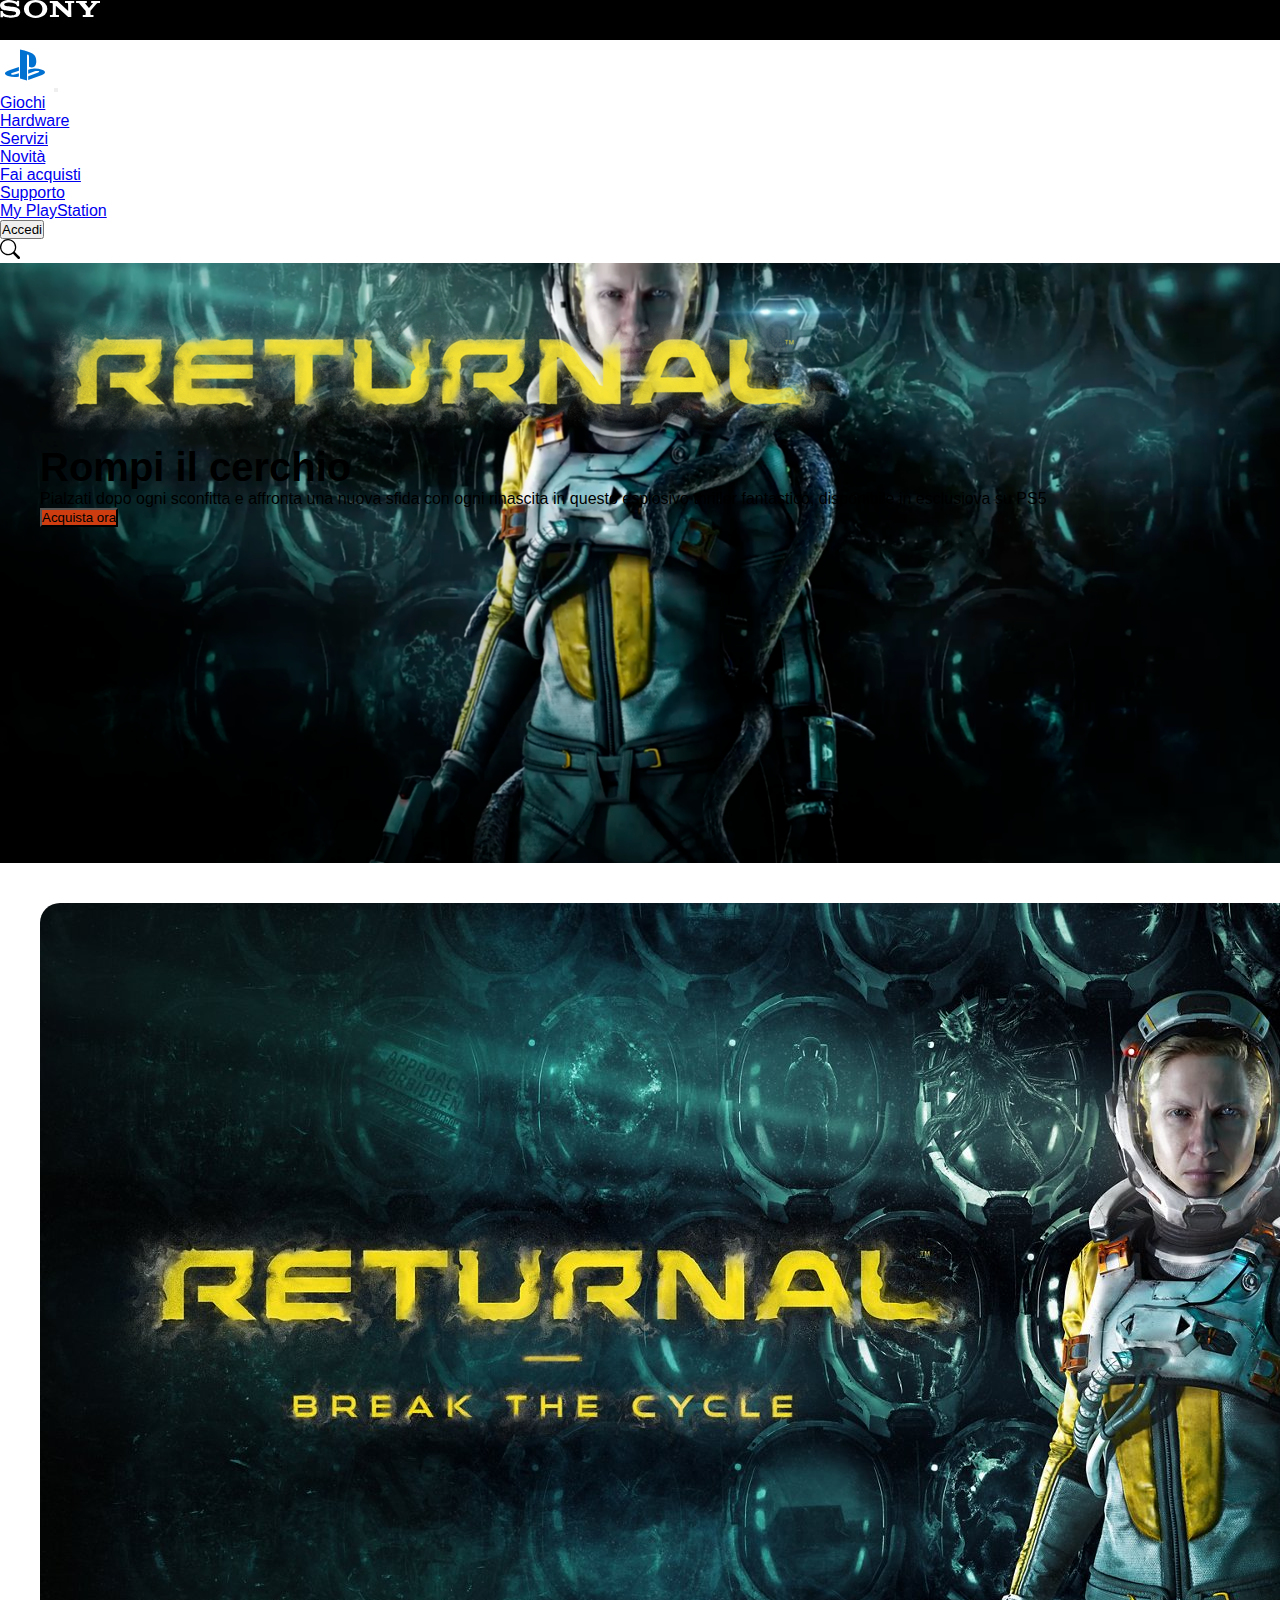
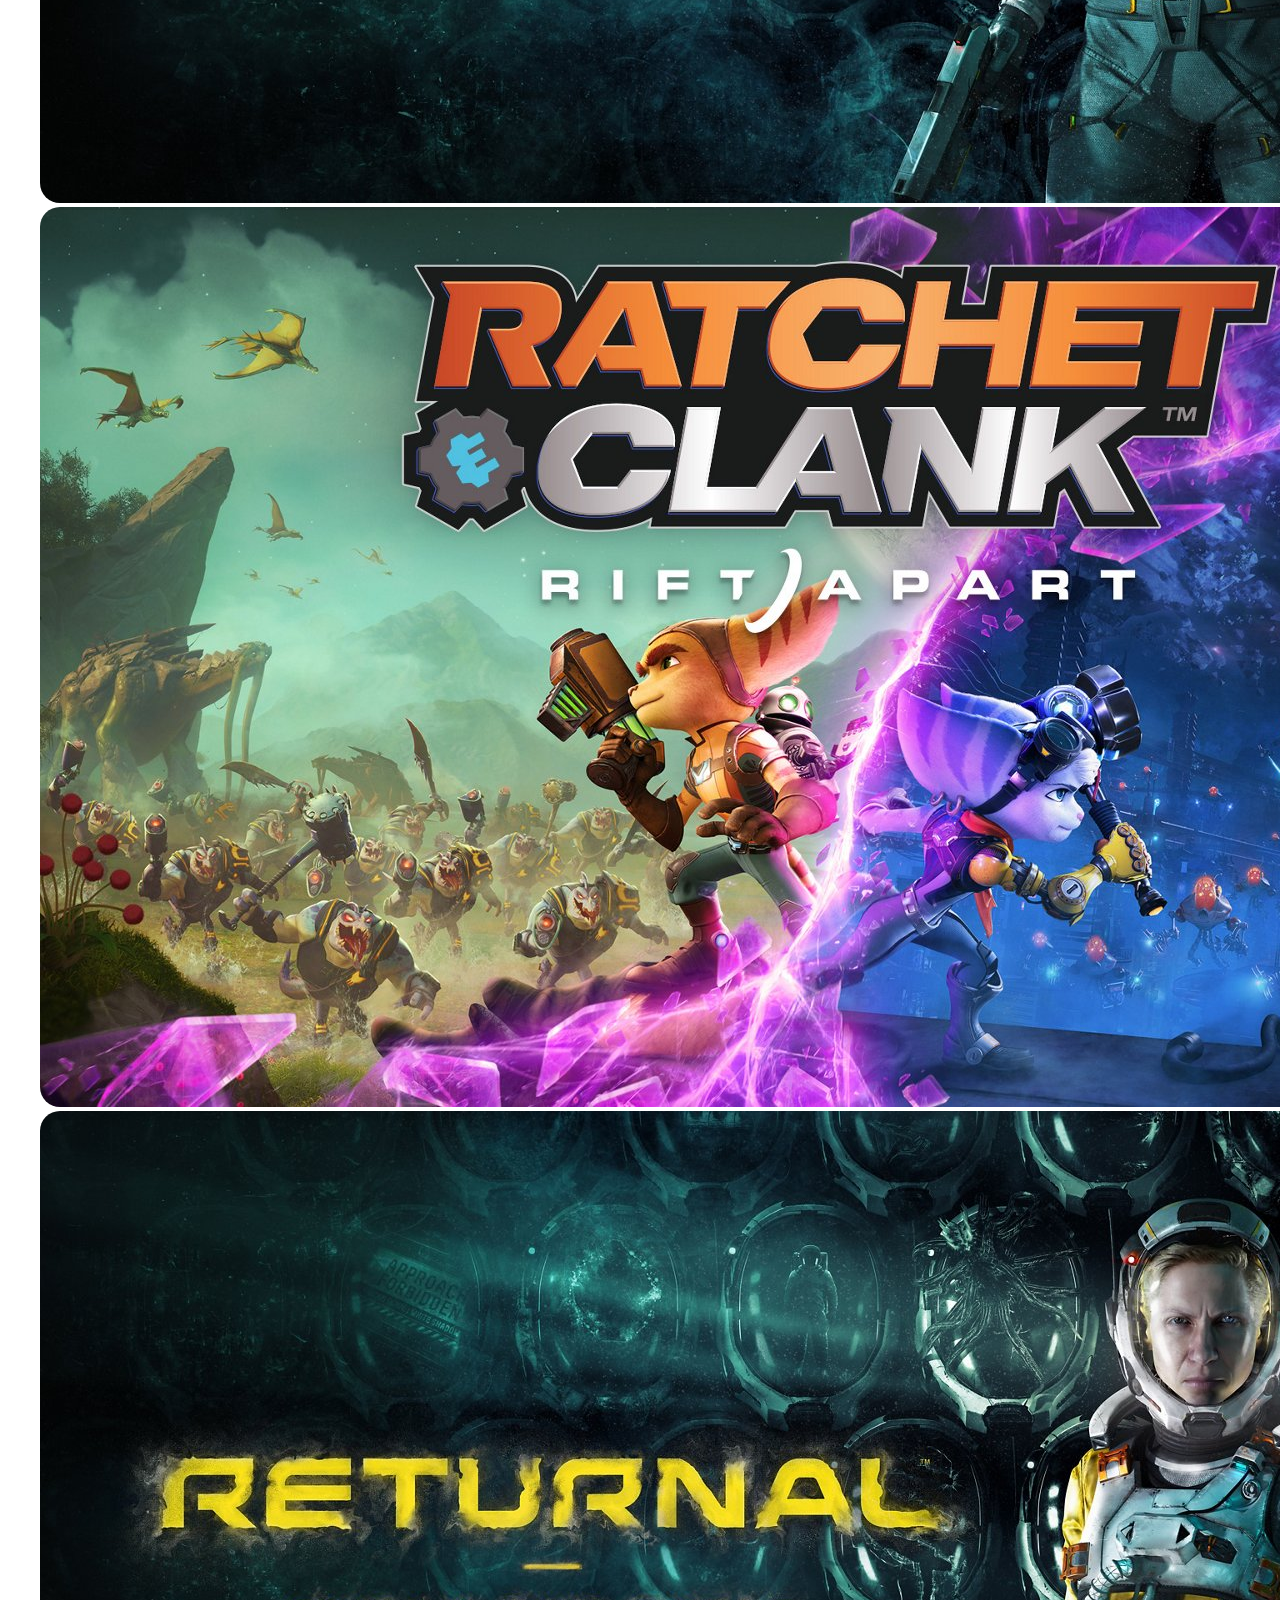
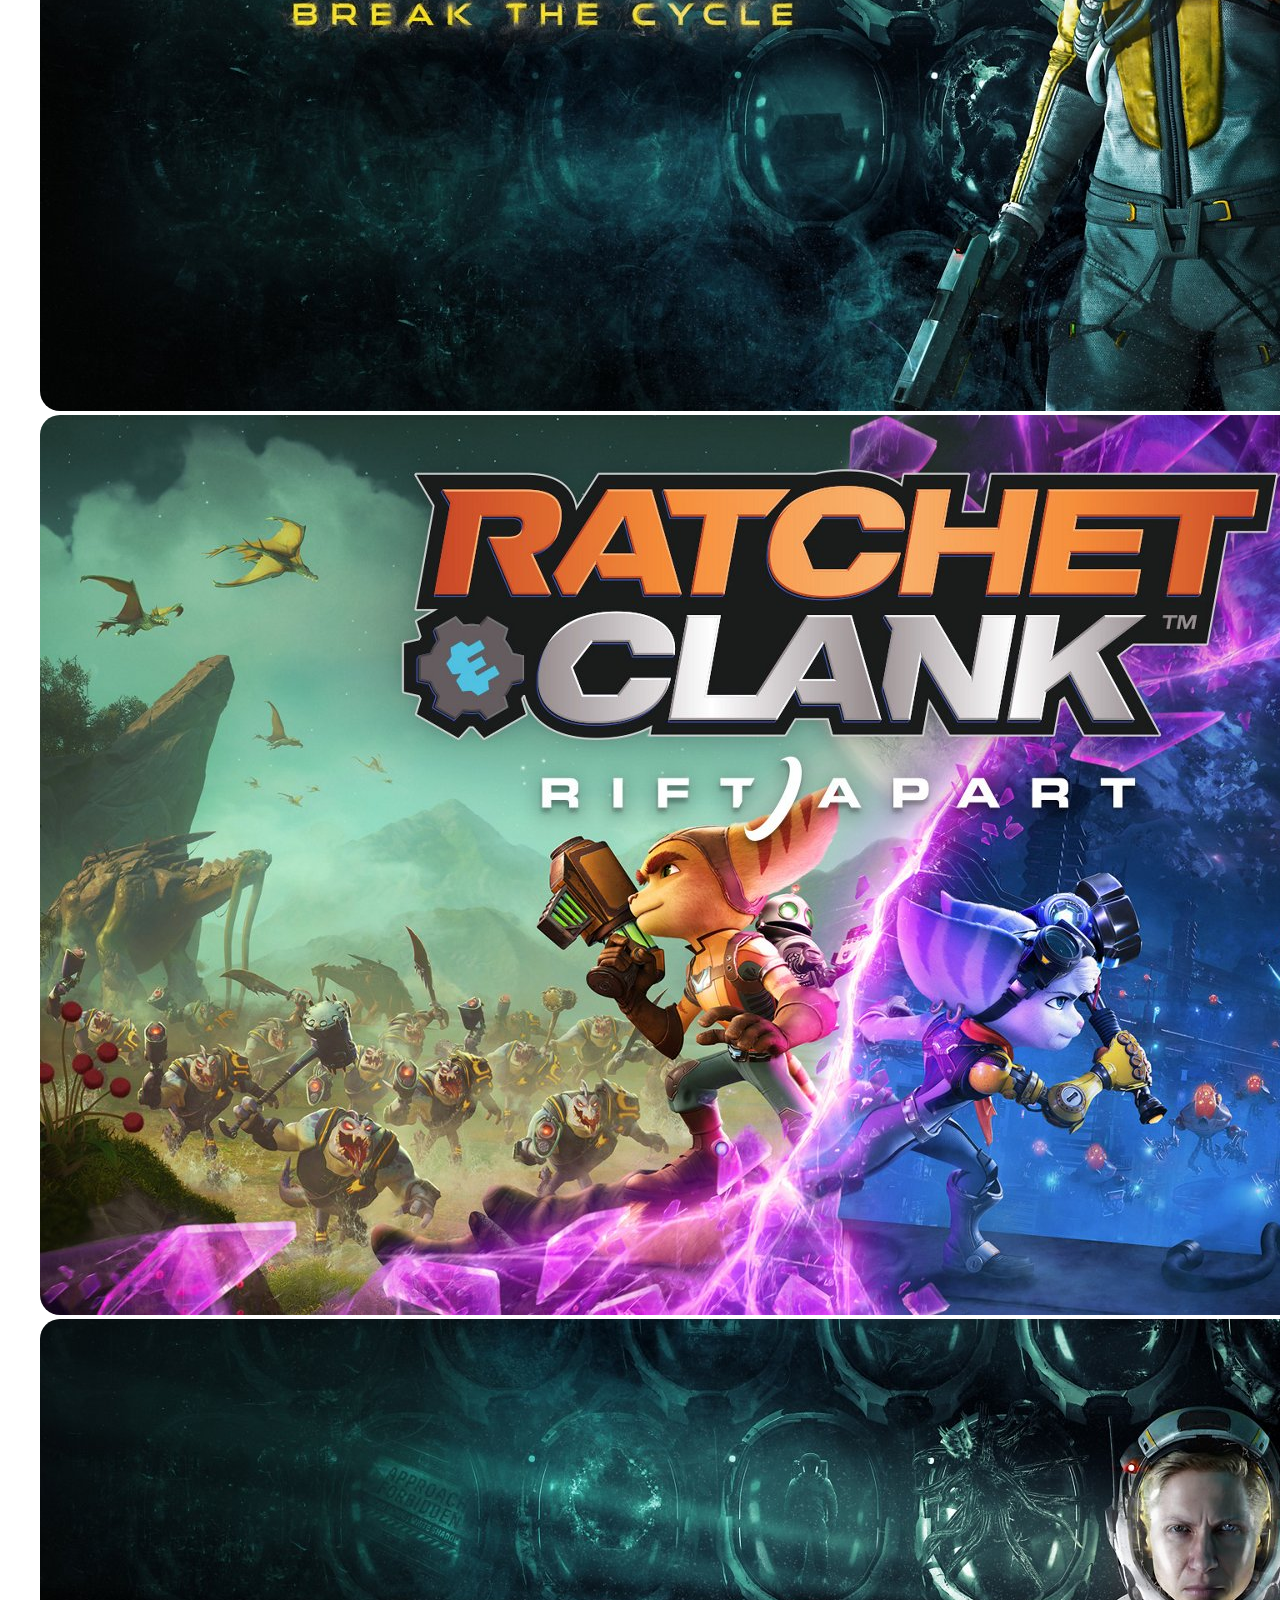
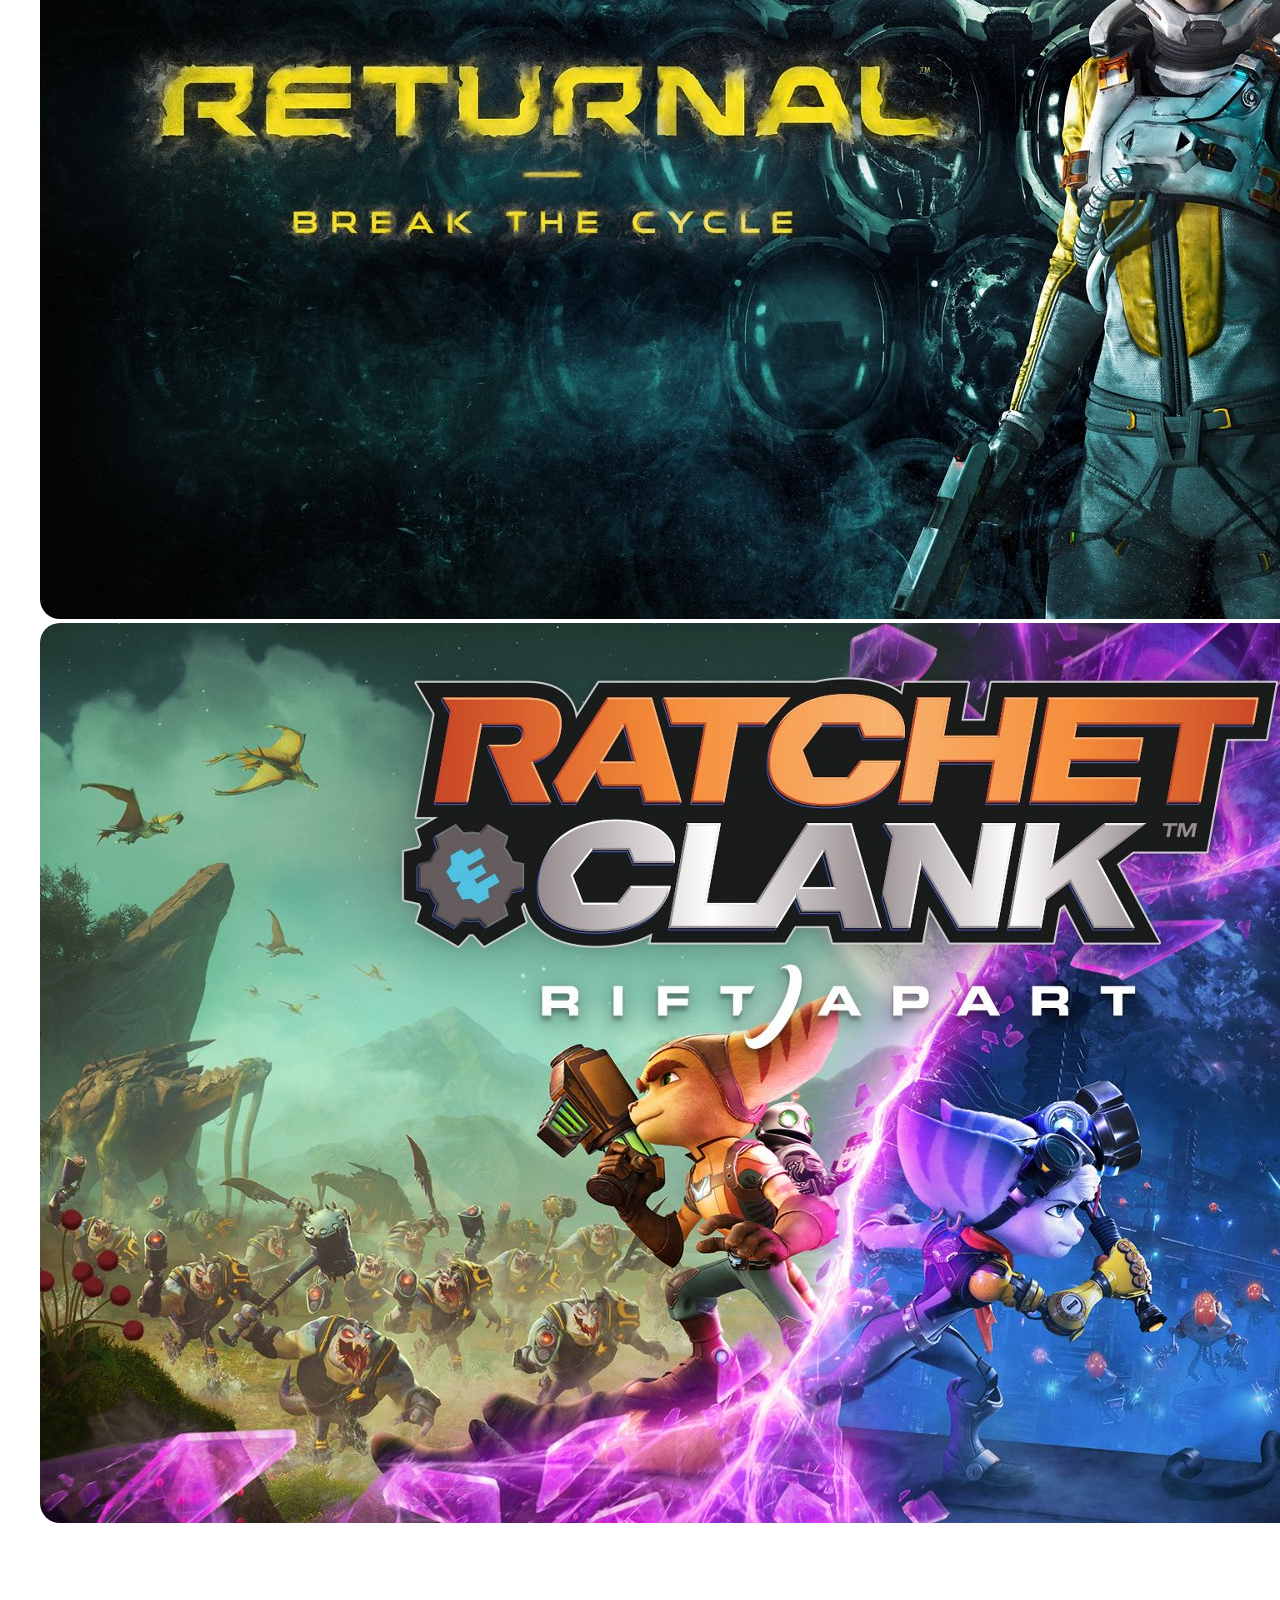
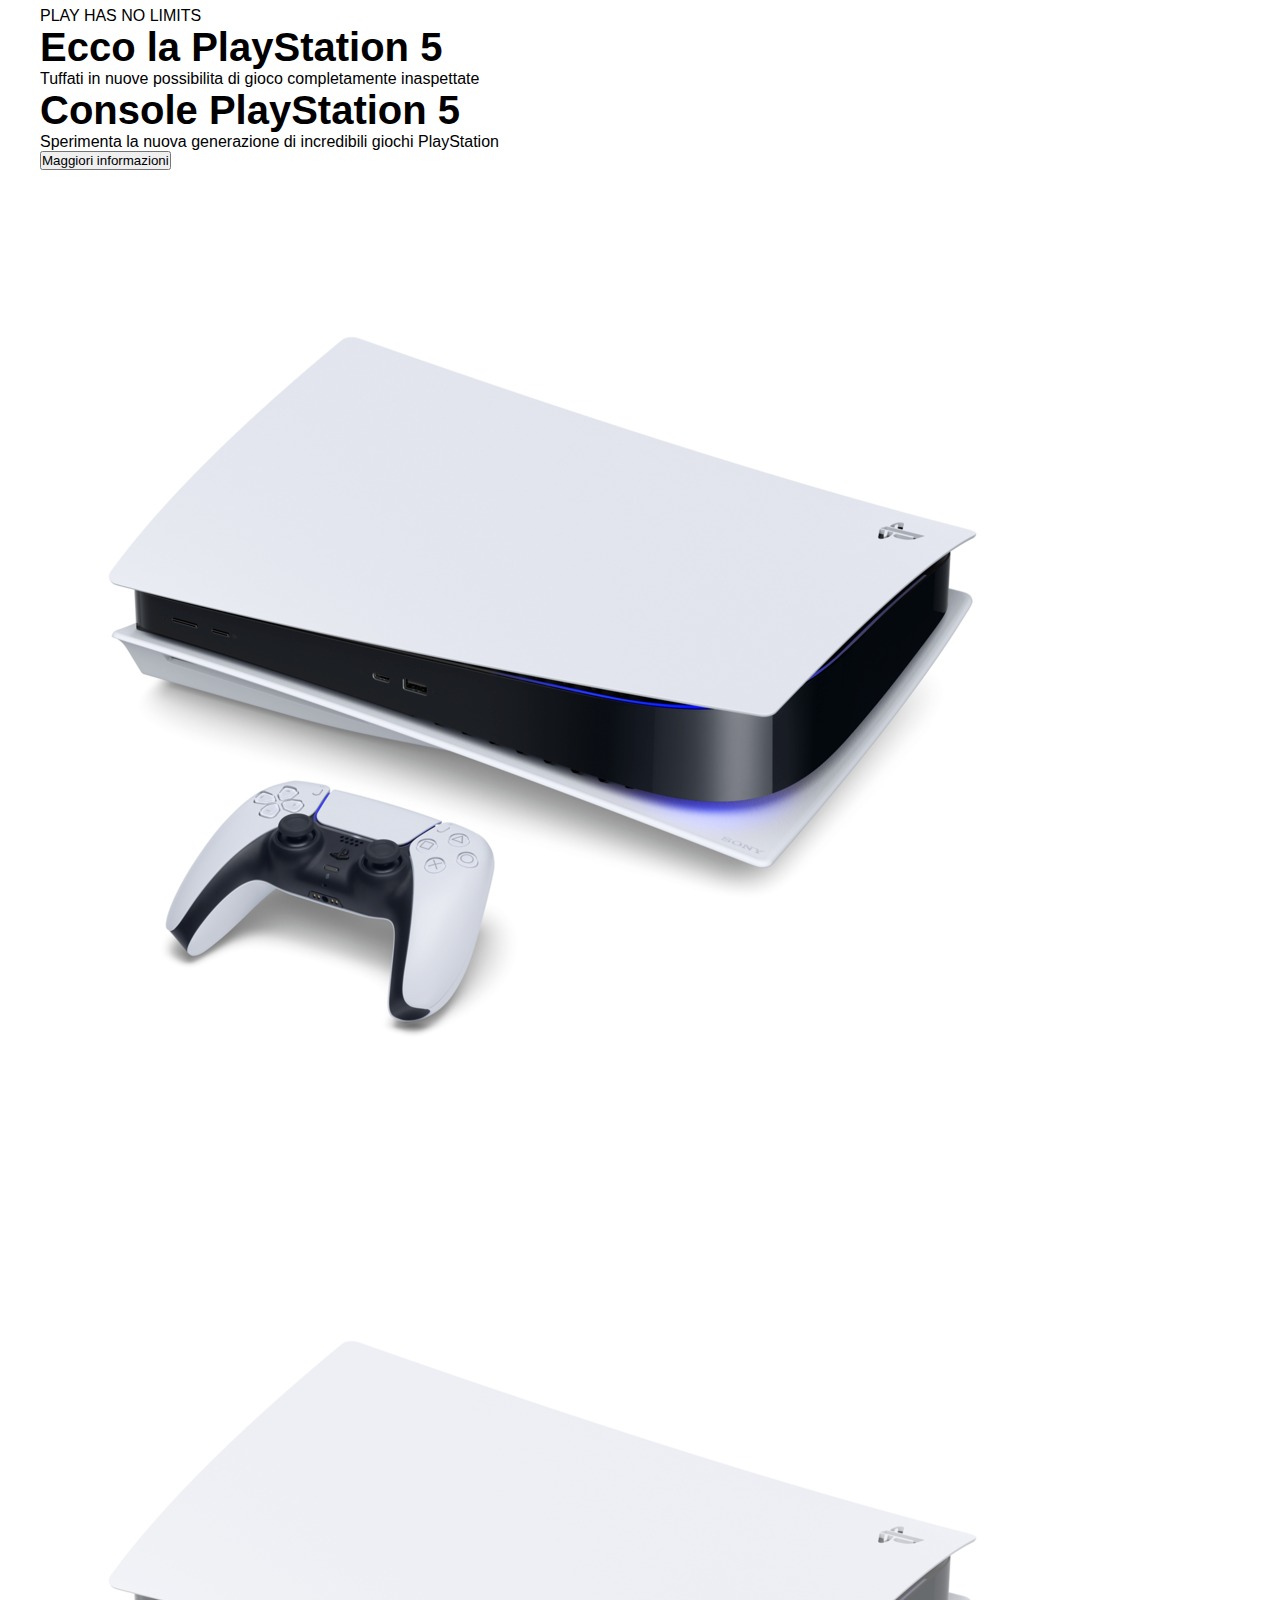
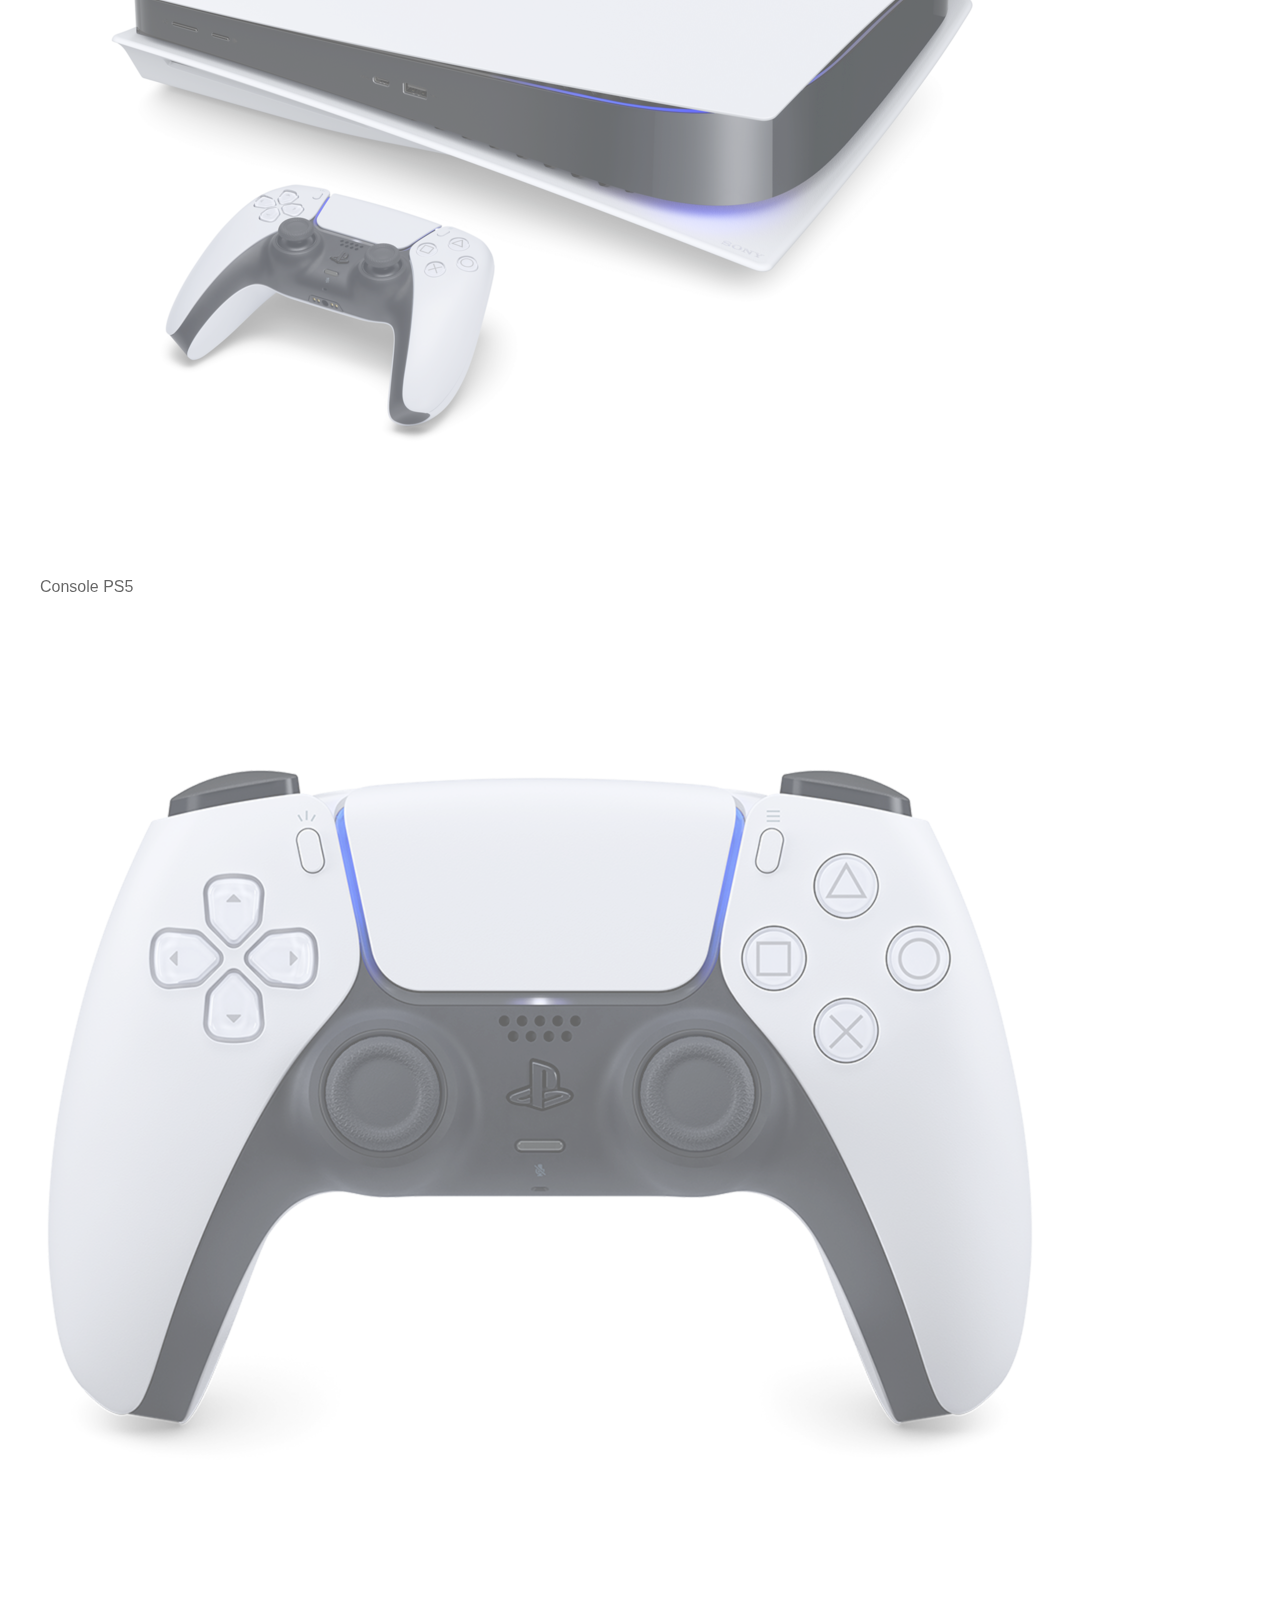
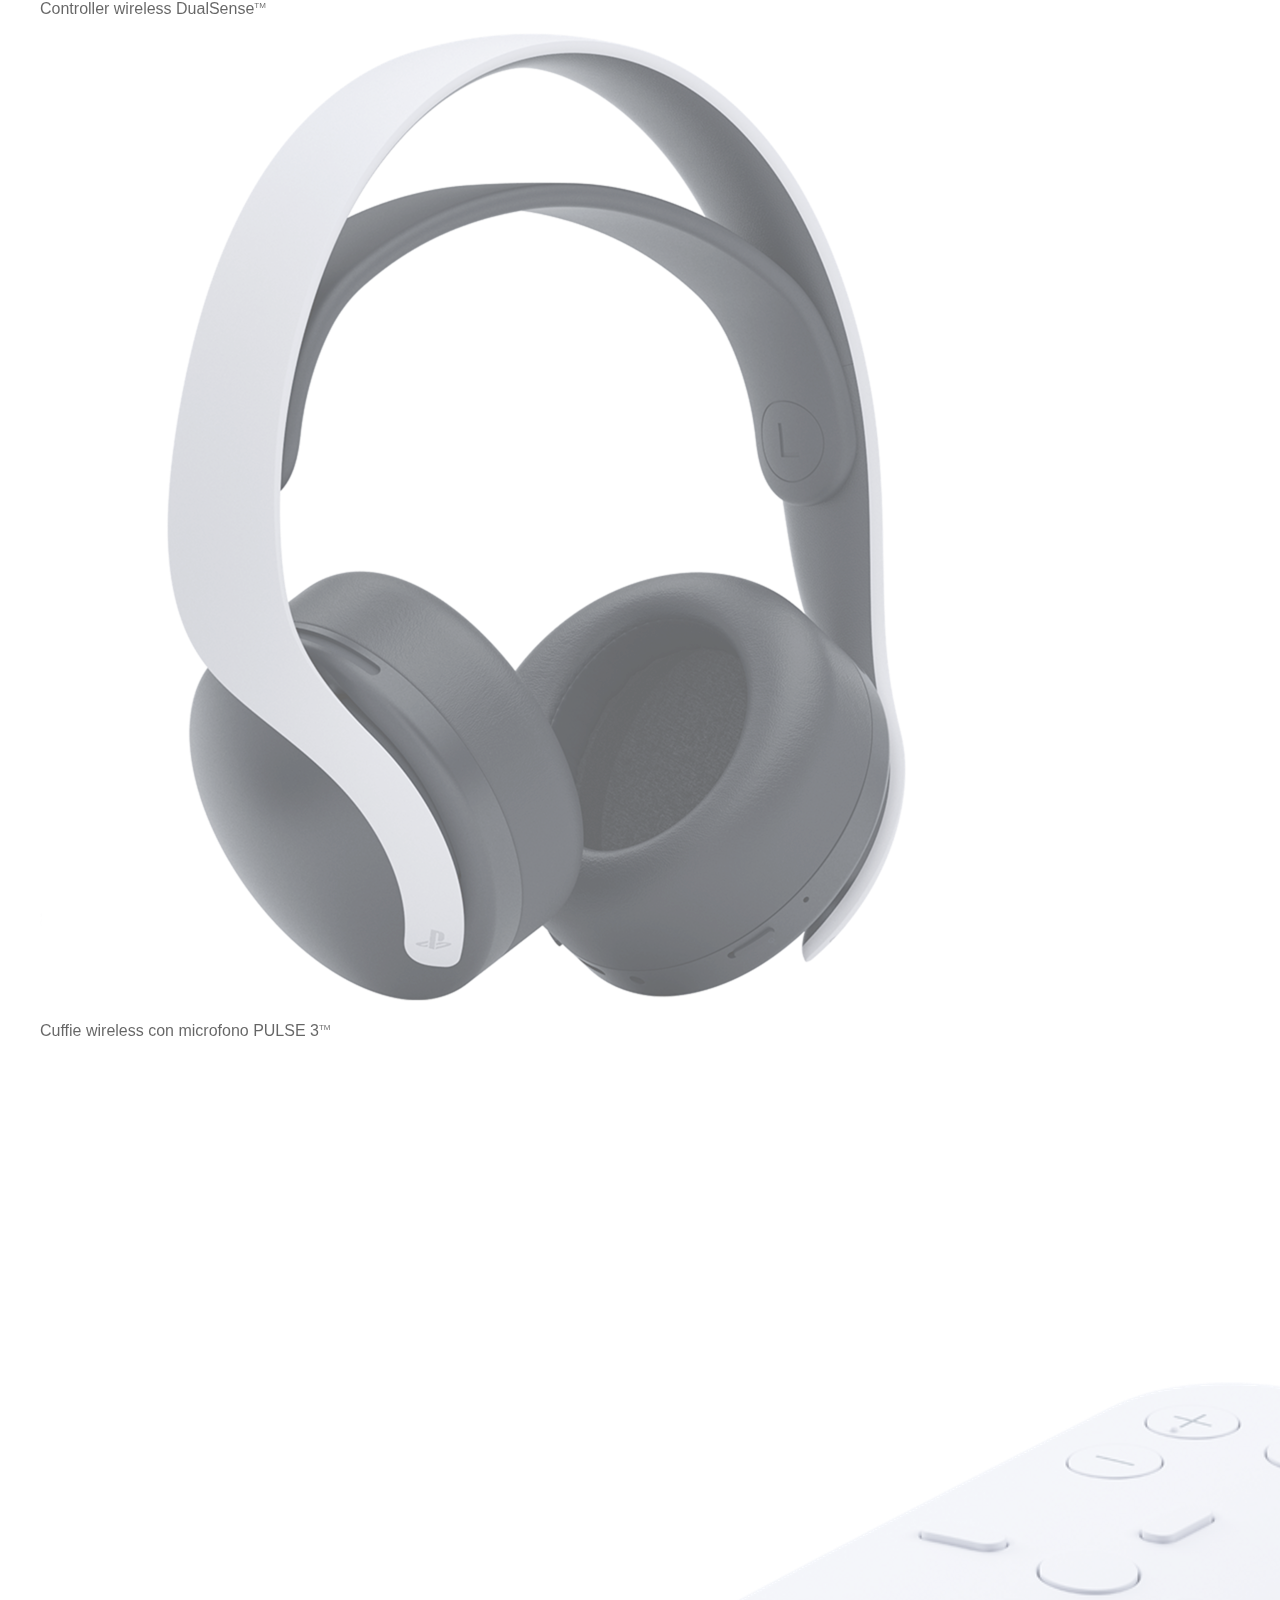
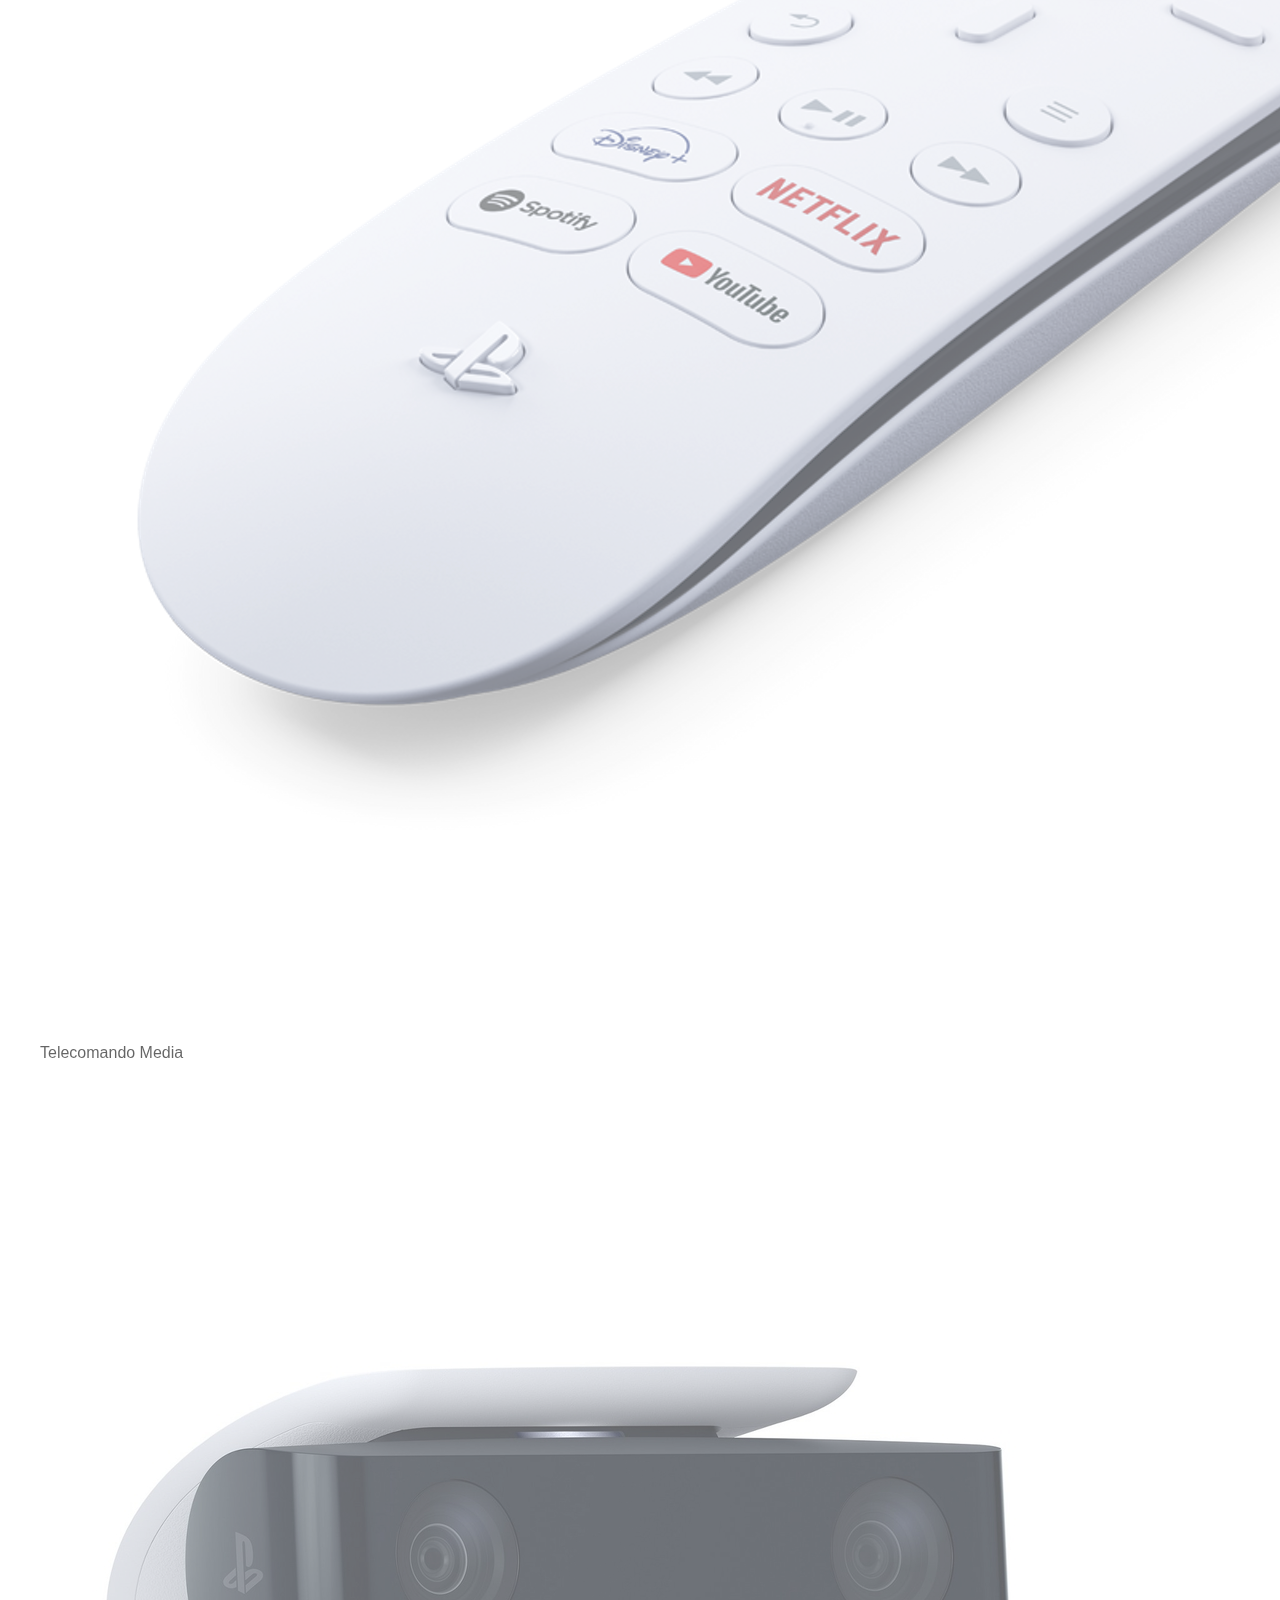
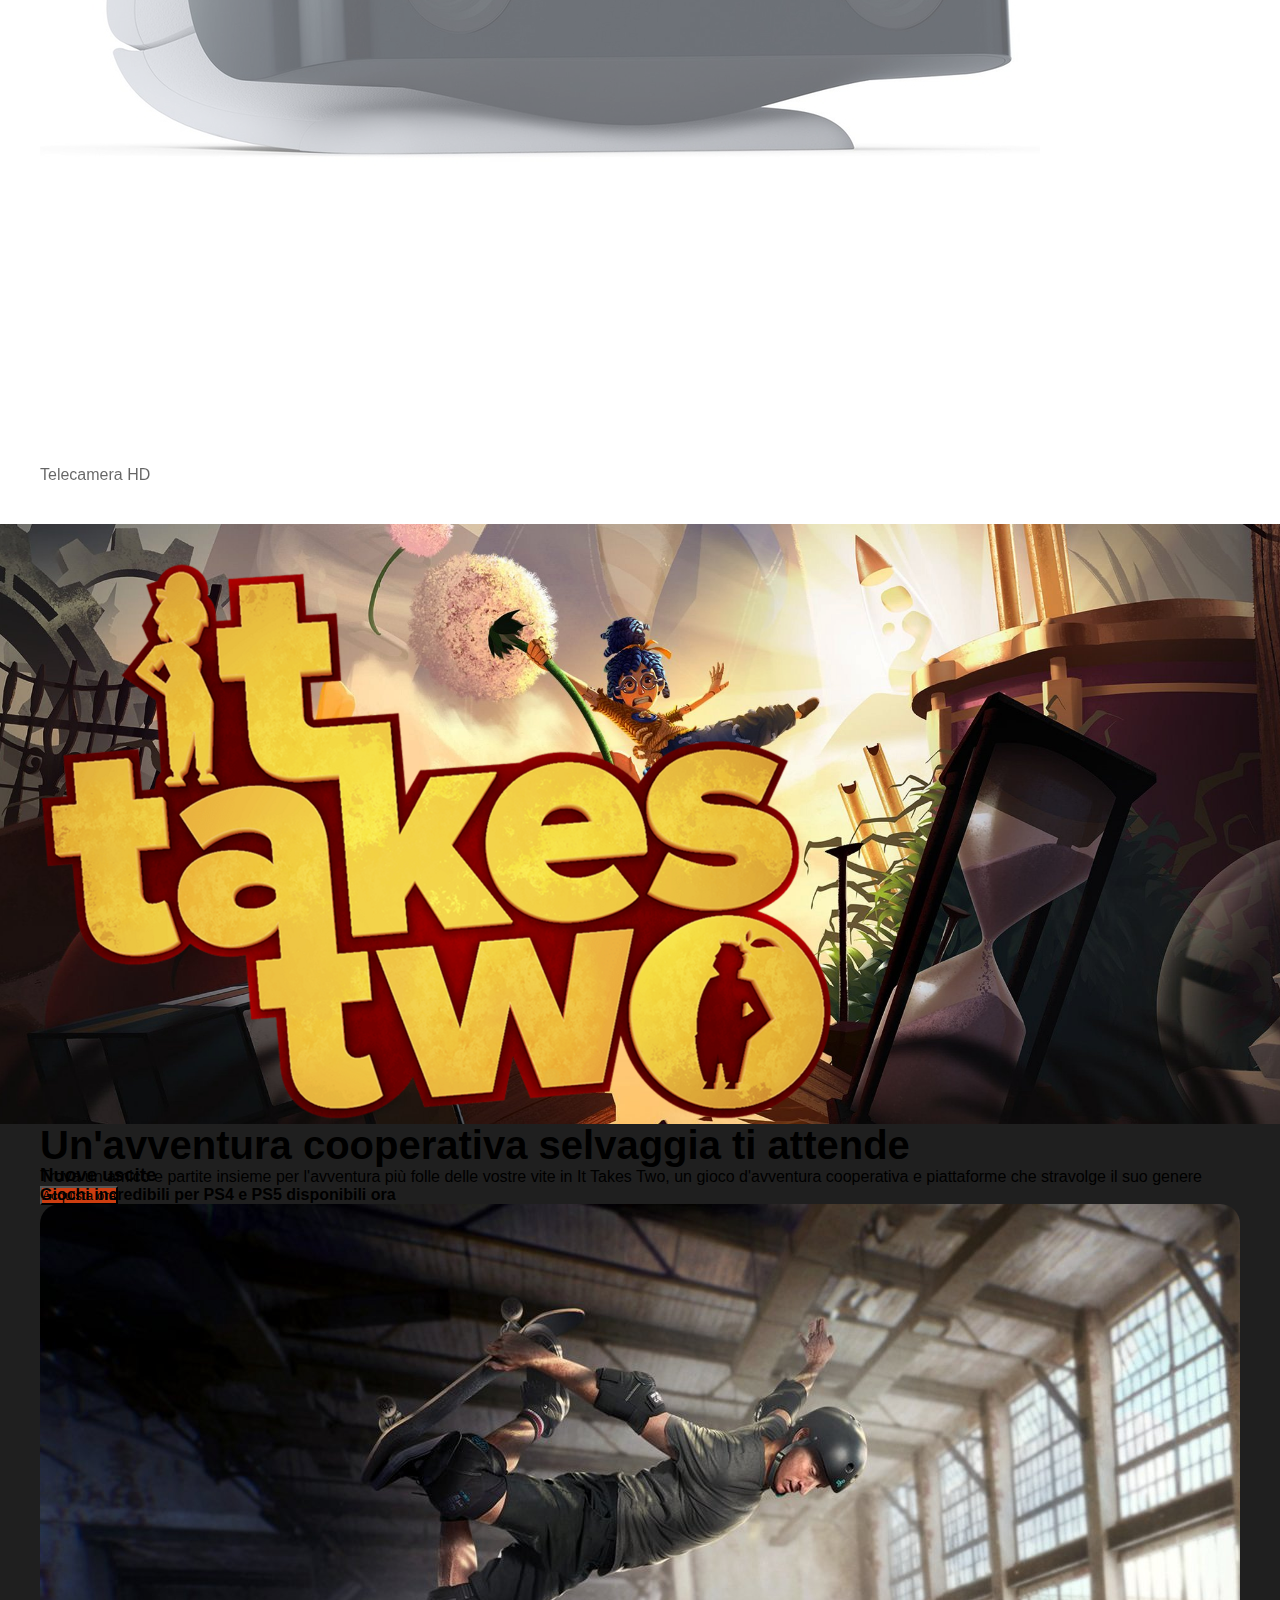
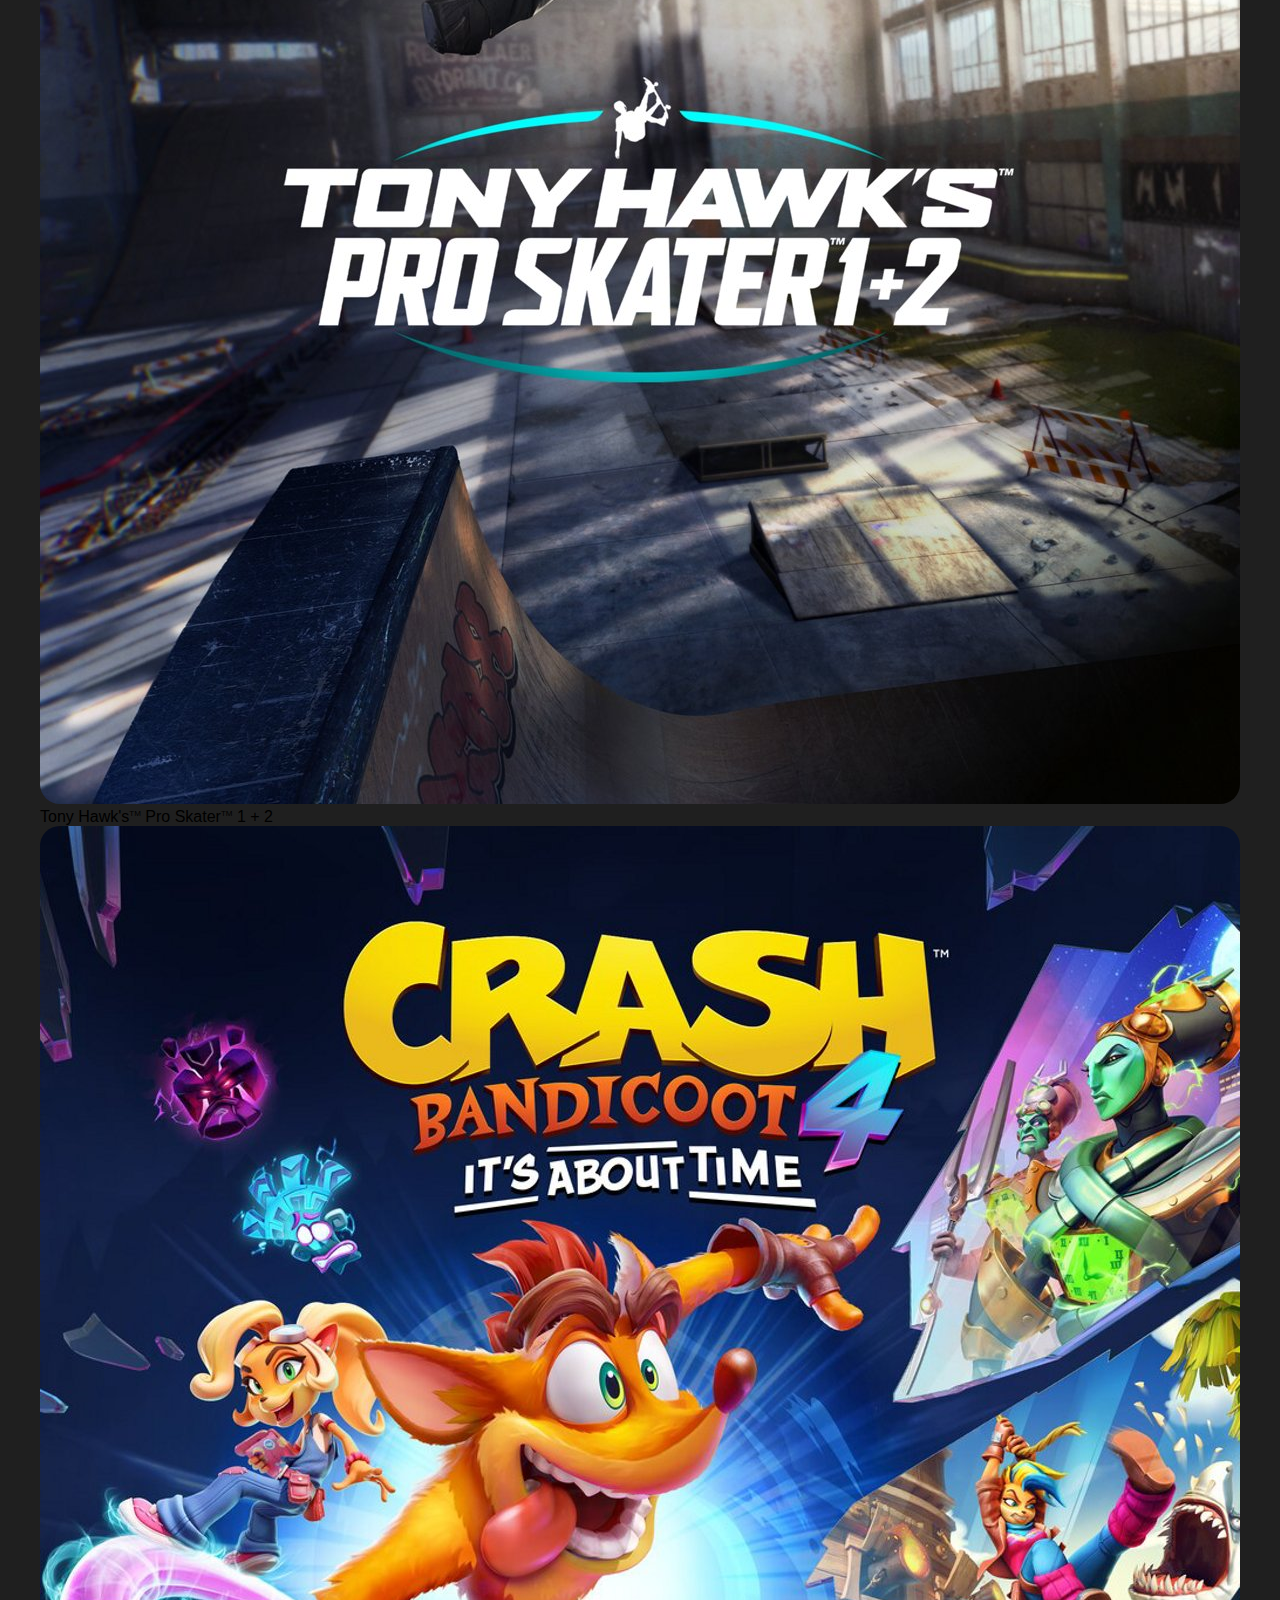
<file: index.html>
<!DOCTYPE html>
<html lang="en">
<head>
    <meta charset="UTF-8">
    <meta http-equiv="X-UA-Compatible" content="IE=edge">
    <meta name="viewport" content="width=device-width, initial-scale=1.0">
    <!-- Importo css BS -->
    <link href="https://cdn.jsdelivr.net/npm/bootstrap@5.0.2/dist/css/bootstrap.min.css" rel="stylesheet" integrity="sha384-EVSTQN3/azprG1Anm3QDgpJLIm9Nao0Yz1ztcQTwFspd3yD65VohhpuuCOmLASjC" crossorigin="anonymous">
    <link rel="stylesheet" href="https://cdnjs.cloudflare.com/ajax/libs/font-awesome/5.15.3/css/all.min.css" integrity="sha512-iBBXm8fW90+nuLcSKlbmrPcLa0OT92xO1BIsZ+ywDWZCvqsWgccV3gFoRBv0z+8dLJgyAHIhR35VZc2oM/gI1w==" crossorigin="anonymous" referrerpolicy="no-referrer" />
    <link rel="stylesheet" href="css/style.css">
    <link rel="shortcut icon" href="img/play_logo.svg" type="image/x-icon">
    <title>PlayStation</title>
</head>
<body>
    <!-- Header -->
    <header>
        <!-- Sony -->
        <div id="sony" class="container-fluid">
            <div class="row">
                <div class="col d-flex justify-content-end">
                    <div class="sony-logo">
                        <img class="w-100 h-100" src="img/sony_logo.svg" alt="sony">
                    </div>
                </div>
            </div>

        </div>
        <!-- Fine Sony -->
    </header>
    <!-- Fine Header -->
    
    <!-- Navbar -->
    <nav class="navbar navbar-expand-lg navbar-light bg-light sticky-top">
        <div class="container-fluid">
            <img src="img/play_logo.svg" alt="">
            <button class="navbar-toggler" type="button" data-bs-toggle="collapse" data-bs-target="#navbarSupportedContent" aria-controls="navbarSupportedContent" aria-expanded="false" aria-label="Toggle navigation">
                <span class="navbar-toggler-icon"></span>
            </button>
            <div class="collapse navbar-collapse" id="navbarSupportedContent">
                <ul class="navbar-nav me-auto mb-2 mb-lg-0">
                    <li class="nav-item">
                        <a class="nav-link active" aria-current="page" href="#">Giochi <i class="fas fa-chevron-down"></i></a>
                    </li>
                    <li class="nav-item">
                        <a class="nav-link active" aria-current="page" href="#">Hardware <i class="fas fa-chevron-down"></i></a>
                    </li>
                    <li class="nav-item">
                        <a class="nav-link active" aria-current="page" href="#">Servizi <i class="fas fa-chevron-down"></i></a>
                    </li>
                    <li class="nav-item">
                        <a class="nav-link active" aria-current="page" href="#">Novità <i class="fas fa-chevron-down"></i></a>
                    </li>
                    <li class="nav-item">
                        <a class="nav-link active" aria-current="page" href="#">Fai acquisti <i class="fas fa-chevron-down"></i></a>
                    </li>
                    <li class="nav-item">
                        <a class="nav-link active" aria-current="page" href="#">Supporto <i class="fas fa-chevron-down"></i></a>
                    </li>
                </ul>
                <div class="d-flex">
                    <ul class="navbar-nav me-auto mb-2 mb-lg-0">
                        <li class="nav-item">
                            <a class="nav-link active" aria-current="page" href="#">My PlayStation <i class="fas fa-chevron-down"></i></a>
                        </li>
                        <li class="nav-item">
                            <button type="button" class="btn btn-dark rounded-pill">Accedi</button>
                        </li>
                        <li class="nav-item">
                            <a class="nav-link active" aria-current="page" href="#">
                                <svg xmlns="http://www.w3.org/2000/svg" width="20" height="20" fill="black" class="bi bi-search" viewBox="0 0 16 16">
                                    <path d="M11.742 10.344a6.5 6.5 0 1 0-1.397 1.398h-.001c.03.04.062.078.098.115l3.85 3.85a1 1 0 0 0 1.415-1.414l-3.85-3.85a1.007 1.007 0 0 0-.115-.1zM12 6.5a5.5 5.5 0 1 1-11 0 5.5 5.5 0 0 1 11 0z"/>
                                </svg>
                            </a>
                        </li>
                    </ul>
                </div>
            </div>
        </div>
    </nav>
    <!-- Fine Navbar -->
    
    <!-- Main -->
    <main>
        <!-- Banner 1 -->
        <div id="jumbotron" class="text-light">
            <div class="container-fluid h-100 flex-column d-flex justify-content-end">
                <div class="row">
                    <div class="col">
                        <div class="img-jumbo d-flex">
                            <img class="w-100" src="img/returnal-hero-banner-logo.png" alt="returnal">
                        </div>
                    </div>
                </div>
                <div class="row my-4">
                    <div class="col col-lg-4">
                        <div class="text-jumbo">
                            <h2>Rompi il cerchio</h2>
                            <p class="my-4">Pialzati dopo ogni sconfitta e affronta una nuova sfida con ogni rinascita in questo esplosivo thriller fantastico, disponibile in esclusiova su PS5</p>
                            <button type="button" class="btn orange rounded-pill text-white">Acquista ora</button>
                        </div>
                    </div>
                </div>
            </div>
        </div>
        <!-- Fine Banner 1 -->

        <!-- Game-banner -->
        <section id="game-banner" class="container-fluid">
            <div class="row">
                <div class="col-6 col-sm-4 col-lg-2">
                    <img class="w-100 border-game p-1 mb-2" src="img/returnal-listing-thumb-01-ps5.jpg" alt="returnal">
                </div>
                <div class="col-6 col-sm-4 col-lg-2">
                    <img class="w-100 border-game p-1 mb-2" src="img/ratchet-and-clank-rift-apart-keyart.jpg" alt="ratchet and clank">
                </div>
                <div class="col-6 col-sm-4 col-lg-2">
                    <img class="w-100 border-game p-1 mb-2" src="img/returnal-listing-thumb-01-ps5.jpg" alt="returnal">
                </div>
                <div class="col-6 col-sm-4 col-lg-2">
                    <img class="w-100 border-game p-1 mb-2" src="img/ratchet-and-clank-rift-apart-keyart.jpg" alt="ratchet and clank">
                </div>
                <div class="col-6 col-sm-4 col-lg-2">
                    <img class="w-100 border-game p-1 mb-2" src="img/returnal-listing-thumb-01-ps5.jpg" alt="returnal">
                </div>
                <div class="col-6 col-sm-4 col-lg-2">
                    <img class="w-100 border-game p-1 mb-2" src="img/ratchet-and-clank-rift-apart-keyart.jpg" alt="ratchet and clank">
                </div>
            </div>
        </section>
        <!-- Fine Game-banner -->

        <!-- Console -->
        <section id="console" class="container-fluid d-flex flex-column justify-content-between">
            <div class="row">
                <div class="col-12 d-flex flex-column align-items-center mt-5">
                    <span class="text-primary">PLAY HAS NO LIMITS</span>
                    <h2 class="mb-4">Ecco la PlayStation 5</h2>
                    <p class="text-muted fs-5">Tuffati in nuove possibilita di gioco completamente inaspettate</p>
                </div>
            </div>
            <div class="row align-items-center">
                <div class="col-12 col-md-6">
                    <h2>Console PlayStation 5</h2>
                    <p class="text-muted my-5 fs-5">Sperimenta la nuova generazione di incredibili giochi PlayStation</p>
                    <button type="button" class="btn btn-primary rounded-pill">Maggiori informazioni</button>
                </div>
                <div class="col-12 col-md-6">
                    <img class="w-100" src="img/playstation-5-thumb.png" alt="PlayStation 5">
                </div>
            </div>
            <div class="row d-flex justify-content-around">
                <div class="col-4 col-md-2 opacity">
                    <img class="w-100 p-4" src="img/playstation-5-thumb.png" alt="PlayStation 5">
                    <p class="text-center d-none d-md-block">Console PS5</p>
                </div>
                <div class="col-4 col-md-2 opacity">
                    <img class="w-100 p-4" src="img/joypad-thumb.png" alt="PlayStation 5">
                    <p class="text-center d-none d-md-block">Controller wireless DualSense<sup>TM</sup></p>
                </div>
                <div class="col-4 col-md-2 opacity">
                    <img class="w-100 p-4" src="img/headset-thumb.png" alt="PlayStation 5">
                    <p class="text-center d-none d-md-block">Cuffie wireless con microfono PULSE 3<sup>TM</sup></p>
                </div>
                <div class="col-4 col-md-2 opacity">
                    <img class="w-100 p-4" src="img/remote-thumb.png" alt="PlayStation 5">
                    <p class="text-center d-none d-md-block">Telecomando Media</p>
                </div>
                <div class="col-4 col-md-2 opacity">
                    <img class="w-100 p-4" src="img/camera-thumb.jpg" alt="PlayStation 5">
                    <p class="text-center d-none d-md-block">Telecamera HD</p>
                </div>
            </div>
        </section>
        <!-- Fine Console -->

        <!-- Banner 2 -->
        <div id="jumbotron-2" class="text-light">
            <div class="container-fluid h-100 flex-column d-flex justify-content-end">
                <div class="row">
                    <div class="col">
                        <div class="img-jumbo d-flex">
                            <img class="w-100" src="img/it-takes-two-logo.png" alt="returnal">
                        </div>
                    </div>
                </div>
                <div class="row my-4">
                    <div class="col col-sm-8 col-md-6">
                        <div class="text-jumbo">
                            <h2>Un'avventura cooperativa selvaggia ti attende</h2>
                            <p class="my-4">Trova un amico e partite insieme per l'avventura più folle delle vostre vite in It Takes Two, un gioco d'avventura cooperativa e piattaforme che stravolge il suo genere</p>
                            <button type="button" class="btn orange rounded-pill text-white">Acquista ora</button>
                        </div>
                    </div>
                </div>
            </div>
        </div>
        <!-- Fine Banner 2 -->

        <!-- Nuove Uscite -->
        <section id="new" class="container-fluid text-light"> 
            <div class="row">
                <div class="col">
                    <h3>Nuove uscite</h3>
                    <h4 class="mt-4">Giochi incredibili per PS4 e PS5 disponibili ora</h4>
                </div>
            </div>
            <div class="row">
                <!-- Prima riga -->
                <div class="col-6 col-sm-4 col-md-3 col-lg-2 p-3">
                    <img class="w-100 border-game" src="img/tony-hawks-pro-skater-1-2-store-art.jpg" alt="tony hawks">
                    <p class="mt-2">Tony Hawk's<sup>TM</sup> Pro Skater<sup>TM</sup> 1 + 2</p>
                </div>
                <div class="col-6 col-sm-4 col-md-3 col-lg-2 p-3">
                    <img class="w-100 border-game" src="img//crash-bandicoot-4-its-about-time-store-art.jpg" alt="tony hawks">
                    <p class="mt-2">Crash Bandicoot 4: It's About Time</p>
                </div>
                <div class="col-6 col-sm-4 col-md-3 col-lg-2 p-3">
                    <img class="w-100 border-game" src="img/tony-hawks-pro-skater-1-2-store-art.jpg" alt="tony hawks">
                    <p class="mt-2">Tony Hawk's<sup>TM</sup> Pro Skater<sup>TM</sup> 1 + 2</p>
                </div>
                <div class="col-6 col-sm-4 col-md-3 col-lg-2 p-3">
                    <img class="w-100 border-game" src="img//crash-bandicoot-4-its-about-time-store-art.jpg" alt="tony hawks">
                    <p class="mt-2">Crash Bandicoot 4: It's About Time</p>
                </div>
                <div class="col-6 col-sm-4 col-md-3 col-lg-2 p-3">
                    <img class="w-100 border-game" src="img/tony-hawks-pro-skater-1-2-store-art.jpg" alt="tony hawks">
                    <p class="mt-2">Tony Hawk's<sup>TM</sup> Pro Skater<sup>TM</sup> 1 + 2</p>
                </div>
                <div class="col-6 col-sm-4 col-md-3 col-lg-2 p-3">
                    <img class="w-100 border-game" src="img//crash-bandicoot-4-its-about-time-store-art.jpg" alt="tony hawks">
                    <p class="mt-2">Crash Bandicoot 4: It's About Time</p>
                </div>   
                <!-- Seconda riga -->
                <div class="col-6 col-sm-4 col-md-3 col-lg-2 p-3">
                    <img class="w-100 border-game" src="img/tony-hawks-pro-skater-1-2-store-art.jpg" alt="tony hawks">
                    <p class="mt-2">Tony Hawk's<sup>TM</sup> Pro Skater<sup>TM</sup> 1 + 2</p>
                </div>
                <div class="col-6 col-sm-4 col-md-3 col-lg-2 p-3">
                    <img class="w-100 border-game" src="img//crash-bandicoot-4-its-about-time-store-art.jpg" alt="tony hawks">
                    <p class="mt-2">Crash Bandicoot 4: It's About Time</p>
                </div>
                <div class="col-6 col-sm-4 col-md-3 col-lg-2 p-3">
                    <img class="w-100 border-game" src="img/tony-hawks-pro-skater-1-2-store-art.jpg" alt="tony hawks">
                    <p class="mt-2">Tony Hawk's<sup>TM</sup> Pro Skater<sup>TM</sup> 1 + 2</p>
                </div>
                <div class="col-6 col-sm-4 col-md-3 col-lg-2 p-3">
                    <img class="w-100 border-game" src="img//crash-bandicoot-4-its-about-time-store-art.jpg" alt="tony hawks">
                    <p class="mt-2">Crash Bandicoot 4: It's About Time</p>
                </div>
                <div class="col-6 col-sm-4 col-md-3 col-lg-2 p-3">
                    <img class="w-100 border-game" src="img/tony-hawks-pro-skater-1-2-store-art.jpg" alt="tony hawks">
                    <p class="mt-2">Tony Hawk's<sup>TM</sup> Pro Skater<sup>TM</sup> 1 + 2</p>
                </div>
                <div class="col-6 col-sm-4 col-md-3 col-lg-2 p-3">
                    <img class="w-100 border-game" src="img//crash-bandicoot-4-its-about-time-store-art.jpg" alt="tony hawks">
                    <p class="mt-2">Crash Bandicoot 4: It's About Time</p>
                </div>
            </div>
        </section>
        <!-- Fine Nuove Uscite -->

        <!-- Accessori -->
        <section id="accessori" class="container-fluid d-flex flex-column justify-content-between">
            <div class="row">
                <div class="col d-flex flex-column align-items-center">
                    <h2>Esplora PlayStation<sup>®</sup> 4</h2>
                    <p class="text-muted text-center fs-5 my-4">Giochi incredibili e intrattenimento senza fine. <br> Non c'è mai stato un momento migliore per giocare sulla tua PS4.</p>
                </div>
            </div>
            <div class="row mt-5">
                <div class="col-12 col-md-4">
                    <img class="w-100" src="img/ps4-slim-homepage-image-block.jpg" alt="PS4">
                    <h2>PlayStation 4</h2>
                    <p class="text-muted fs-5 my-4">Giochi incredibili live su PS4, con 1 TB di spazio di archiviazione.</p>
                    <button type="button" class="btn btn-primary rounded-pill">Scopri di più</button>
                </div>

                <div class="col-12 col-md-4">
                    <img class="w-100" src="img/double11-202010-tw-psvr.jpg" alt="PS4">
                    <h2>PlayStation VR</h2>
                    <p class="text-muted fs-5 my-4">Oltre 500 titoli ed esperienze di gioco. Scoprili tutti</p>
                    <button type="button" class="btn btn-primary rounded-pill">Scopri di più</button>
                </div>

                <div class="col-12 col-md-4">
                    <img class="w-100" src="img/dualshock-4-listing-thumb.jpg" alt="PS4">
                    <h2>Accessori</h2>
                    <p class="text-muted fs-5 my-4">Migliora la tua esperienza PS4 con una gamma di accessori ufficiali.</p>
                    <button type="button" class="btn btn-primary rounded-pill">Scopri di più</button>
                </div>
            </div>
        </section>
        <!-- Fine Accessori -->

        <!-- PS-Plus -->
        <section id="ps-plus" class="container-fluid d-flex">
            <div class="row align-items-center">
                <div class="col-12 col-md-6 my-5">
                    <img class="w-50 mt-auto" src="img/ps-plus-logo.png" alt="PS-plus">
                    <p class="my-5">Migliora la tua esperienza PlayStation con l'accesso a multigiocatore online, giochi mensili, sconti esclusivi e altro ancora.</p>
                    <button type="button" class="btn text-primary rounded-pill mb-auto">Esplora PlayStation Plus</button>
                </div>
                <div class="col-6 d-none d-md-block h-100">
                    <img class="h-100 w-100" src="img/ps-plus-april-monthly-games-featured-image-block.png" alt="">
                </div>
            </div>
        </section>
        <!-- Fine PS-Plus -->

        <!-- Sconti -->
        <section id="sconti" class="container-fluid d-flex flex-column align-items-center">
            <div class="row">
                <div class="col d-flex flex-column align-items-center mb-5">
                    <h2 class="mb-4">Nuovi sconti sul PlayStation Store</h2>
                    <p class="text-muted fs-5">Sconti pazzeschi, collezioni curate e saldi stagionali su PS5, PS4 e PS VR, tutti in un unico posto.</p>
                </div>
            </div>
            <div class="row">
                <div class="col-12 col-md-4 mb-5">
                    <img class="w-100" src="img/playstation-store-games-under-20-spotlight.jpg" alt="">
                </div>
                <div class="col-12 col-md-4 mb-5">
                    <img class="w-100" src="img/playstation-store-golden-week-sale-spotlight.jpg" alt="">
                </div>
                <div class="col-12 col-md-4 mb-5">
                    <img class="w-100" src="img/playstation-store-free-to-play-spotlight.png" alt="">
                </div>
            </div>
        </section>
        <!-- Fine sconti -->

        <!-- PS-Now -->
        <section id="ps-now" class="container-fluid d-flex text-white">
            <div class="row align-items-center">
                <div class="col-12 col-md-6 my-5">
                    <img class="w-50" src="img/ps-now-logo-two-column.png" alt="PS-now">
                    <p class="my-5">Ottieni l'accesso immediato a una vastissima raccolta di oltre 800 giochi per PS4, PS3 e PS2 su PS4 e PC Windows, con nuovi titoli aggiunti ogni mese.</p>
                    <button type="button" class="btn text-dark bg-white rounded-pill">Esplora PlayStation Now</button>
                </div>
                <div class="col-6 d-none d-md-block h-100">
                    <img class="h-100 w-100" src="img/ps-now-april-featured-image-block.png" alt="PS-now">
                </div>
            </div>
        </section>
        <!-- Fine PS-Now -->

        <!-- Social -->
        <section id="social" class="container-fluid d-flex flex-column">
            <div class="row mb-5">
                <div class="col d-flex flex-column align-items-center">
                    <h3>Seguici sui social media</h3>
                </div>
            </div>
            <div class="row justify-content-center">
                <div class="col-6 col-sm-2 mb-5">
                    <img class="w-100" src="img/twitter.jpg" alt="twitter">
                </div>
                <div class="col-6 col-sm-2 mb-5">
                    <img class="w-100" src="img/facebook.jpg" alt="facebook">
                </div>
                <div class="col-6 col-sm-2 mb-5">
                    <img class="w-100" src="img/instagram.jpg" alt="instagram">
                </div>
                <div class="col-6 col-sm-2 mb-5">
                    <img class="w-100" src="img/youtube.png" alt="youtube">
                </div>
                
            </div>
        </section>
        <!-- Fine Social -->
    </main>
    <!-- Fine Main -->

    <!-- Footer -->
    <footer class="text-light">
        <div id="footer" class="container-fluid">
            <div class="row mb-4">
                <div class="col-12 col-lg-6">
                    <div class="logo-footer mb-5">
                        <img class="w-100" src="img/ps-footer.svg" alt="">
                    </div>
                    <div class="mb-5">
                        <img class="legnguage-globe me-2" src="img/language-globe.svg" alt="lenguage-globe">
                        <span>Country / Region: Italy</span>
                    </div>
                </div>
                <div class="col-12 col-lg-6">
                    <div class="row justify-content-around">
                        <div class="col-12 col-md-4">
                            <ul>
                                <li class="list-unstyled py-1"><a href="#" class="text-reset text-decoration-none">Link footer n</a></li>
                                <li class="list-unstyled py-1"><a href="#" class="text-reset text-decoration-none">Link footer n</a></li>
                                <li class="list-unstyled py-1"><a href="#" class="text-reset text-decoration-none">Link footer n</a></li>
                                <li class="list-unstyled py-1"><a href="#" class="text-reset text-decoration-none">Link footer n</a></li>
                                <li class="list-unstyled py-1"><a href="#" class="text-reset text-decoration-none">Link footer n</a></li>
                            </ul>
                        </div>
                        
                        <div class="col-12 col-md-4">
                            <ul>
                                <li class="list-unstyled py-1"><a href="#" class="text-reset text-decoration-none">Link footer n</a></li>
                                <li class="list-unstyled py-1"><a href="#" class="text-reset text-decoration-none">Link footer n</a></li>
                                <li class="list-unstyled py-1"><a href="#" class="text-reset text-decoration-none">Link footer n</a></li>
                                <li class="list-unstyled py-1"><a href="#" class="text-reset text-decoration-none">Link footer n</a></li>
                                <li class="list-unstyled py-1"><a href="#" class="text-reset text-decoration-none">Link footer n</a></li>
                                <li class="list-unstyled py-1"><a href="#" class="text-reset text-decoration-none">Link footer n</a></li>
                                <li class="list-unstyled py-1"><a href="#" class="text-reset text-decoration-none">Link footer n</a></li>
                            </ul>
                        </div>
                        
                        <div class="col-12 col-md-4">
                            <ul>
                                <li class="list-unstyled py-1"><a href="#" class="text-reset text-decoration-none">Link footer n</a></li>
                                <li class="list-unstyled py-1"><a href="#" class="text-reset text-decoration-none">Link footer n</a></li>
                                <li class="list-unstyled py-1"><a href="#" class="text-reset text-decoration-none">Link footer n</a></li>
                            </ul>
                        </div>
                    </div>
                </div>
            </div>
            <div class="row">
                <div class="col-12 col-lg-6">
                    <div class="sony-footer-logo mb-3">
                        <img class="w-100" src="img/sie-logo.svg" alt="">
                    </div>
                    <p>Website ©2021 Sony Interactive Entertainment Europe Limited. Tutti i contenuti, nomi dei giochi, nomi commerciali e/o di abbigliamento, marchi registrati, grafica e immagini associati sono marchi registrati e/o materiale protetto da copyright dei rispettivi proprietari. Tutti i diritti riservati. Maggiori info</p>
                </div>
            </div>
        </div>
    </footer>
    <!-- Fine Footer -->
   








    <!-- Importi JS BS -->
    <script src="https://cdn.jsdelivr.net/npm/bootstrap@5.0.2/dist/js/bootstrap.bundle.min.js" integrity="sha384-MrcW6ZMFYlzcLA8Nl+NtUVF0sA7MsXsP1UyJoMp4YLEuNSfAP+JcXn/tWtIaxVXM" crossorigin="anonymous"></script>
</body>
</html>
</file>
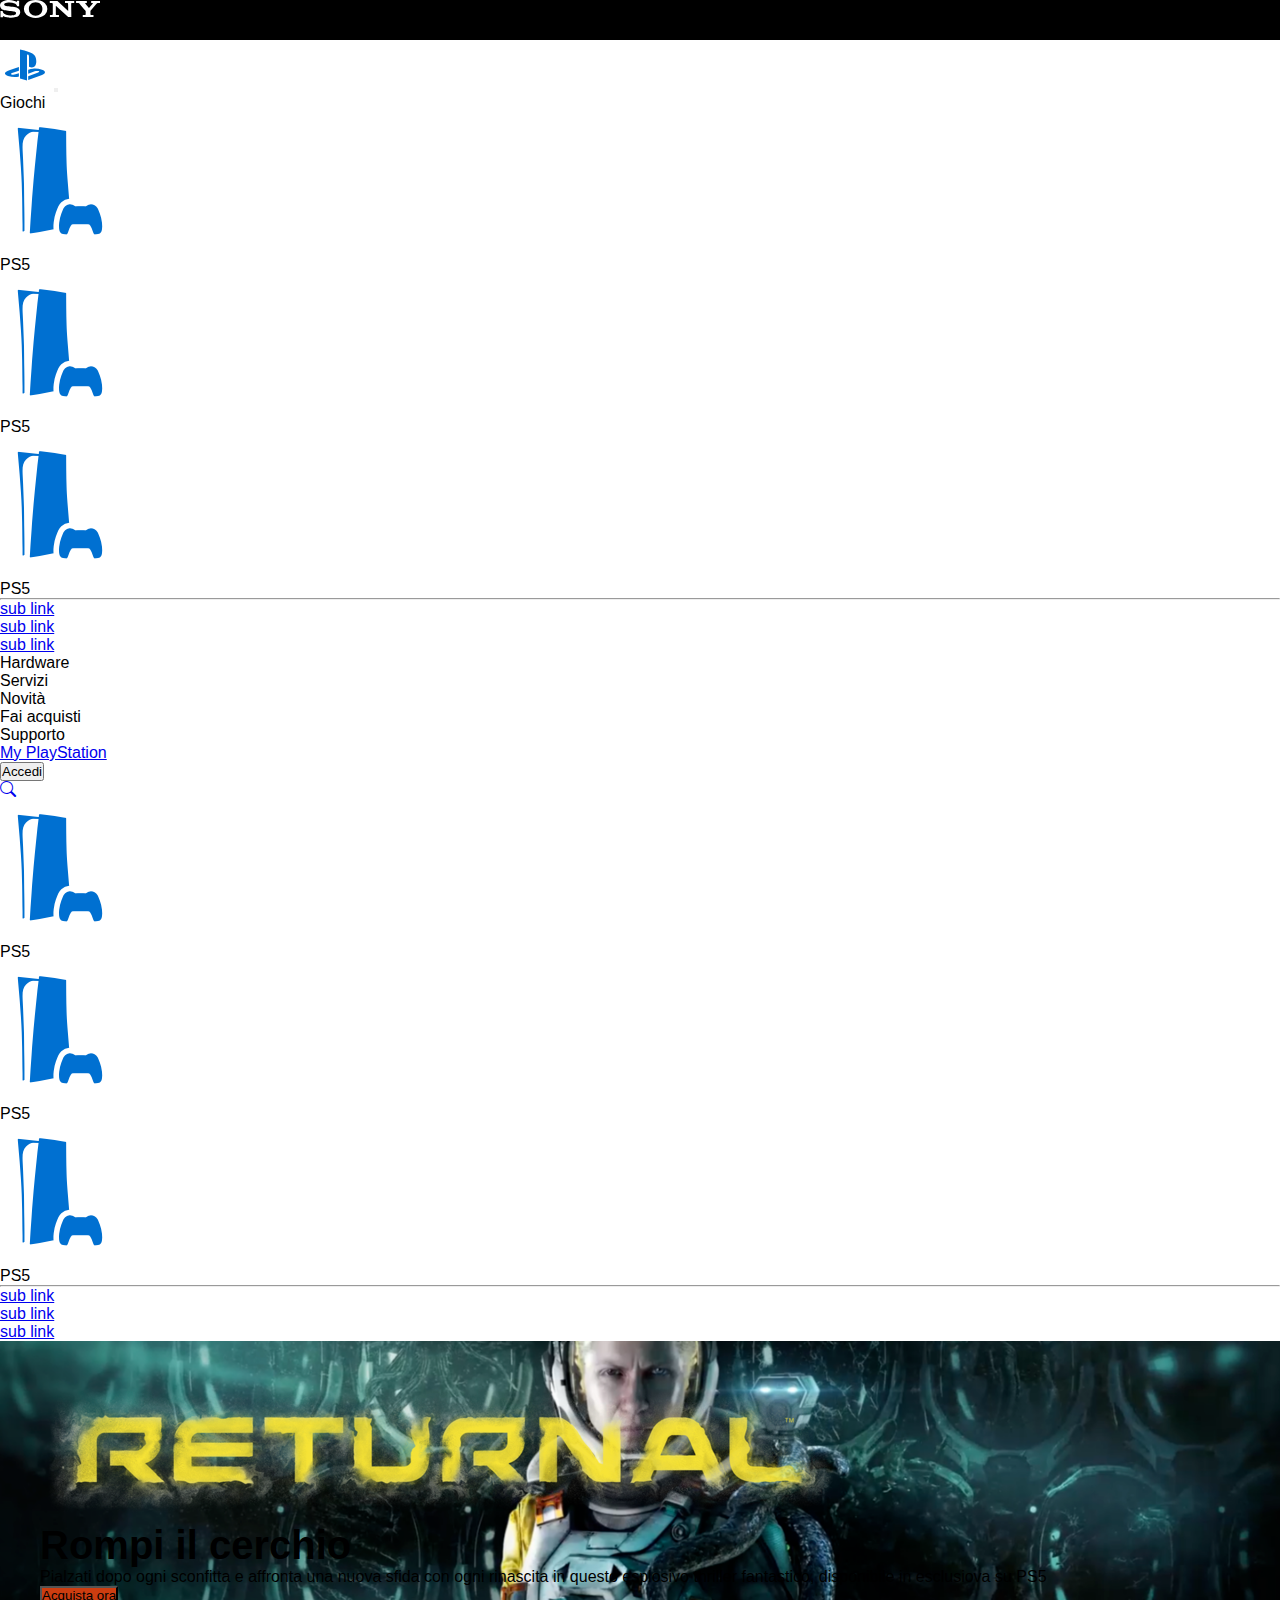
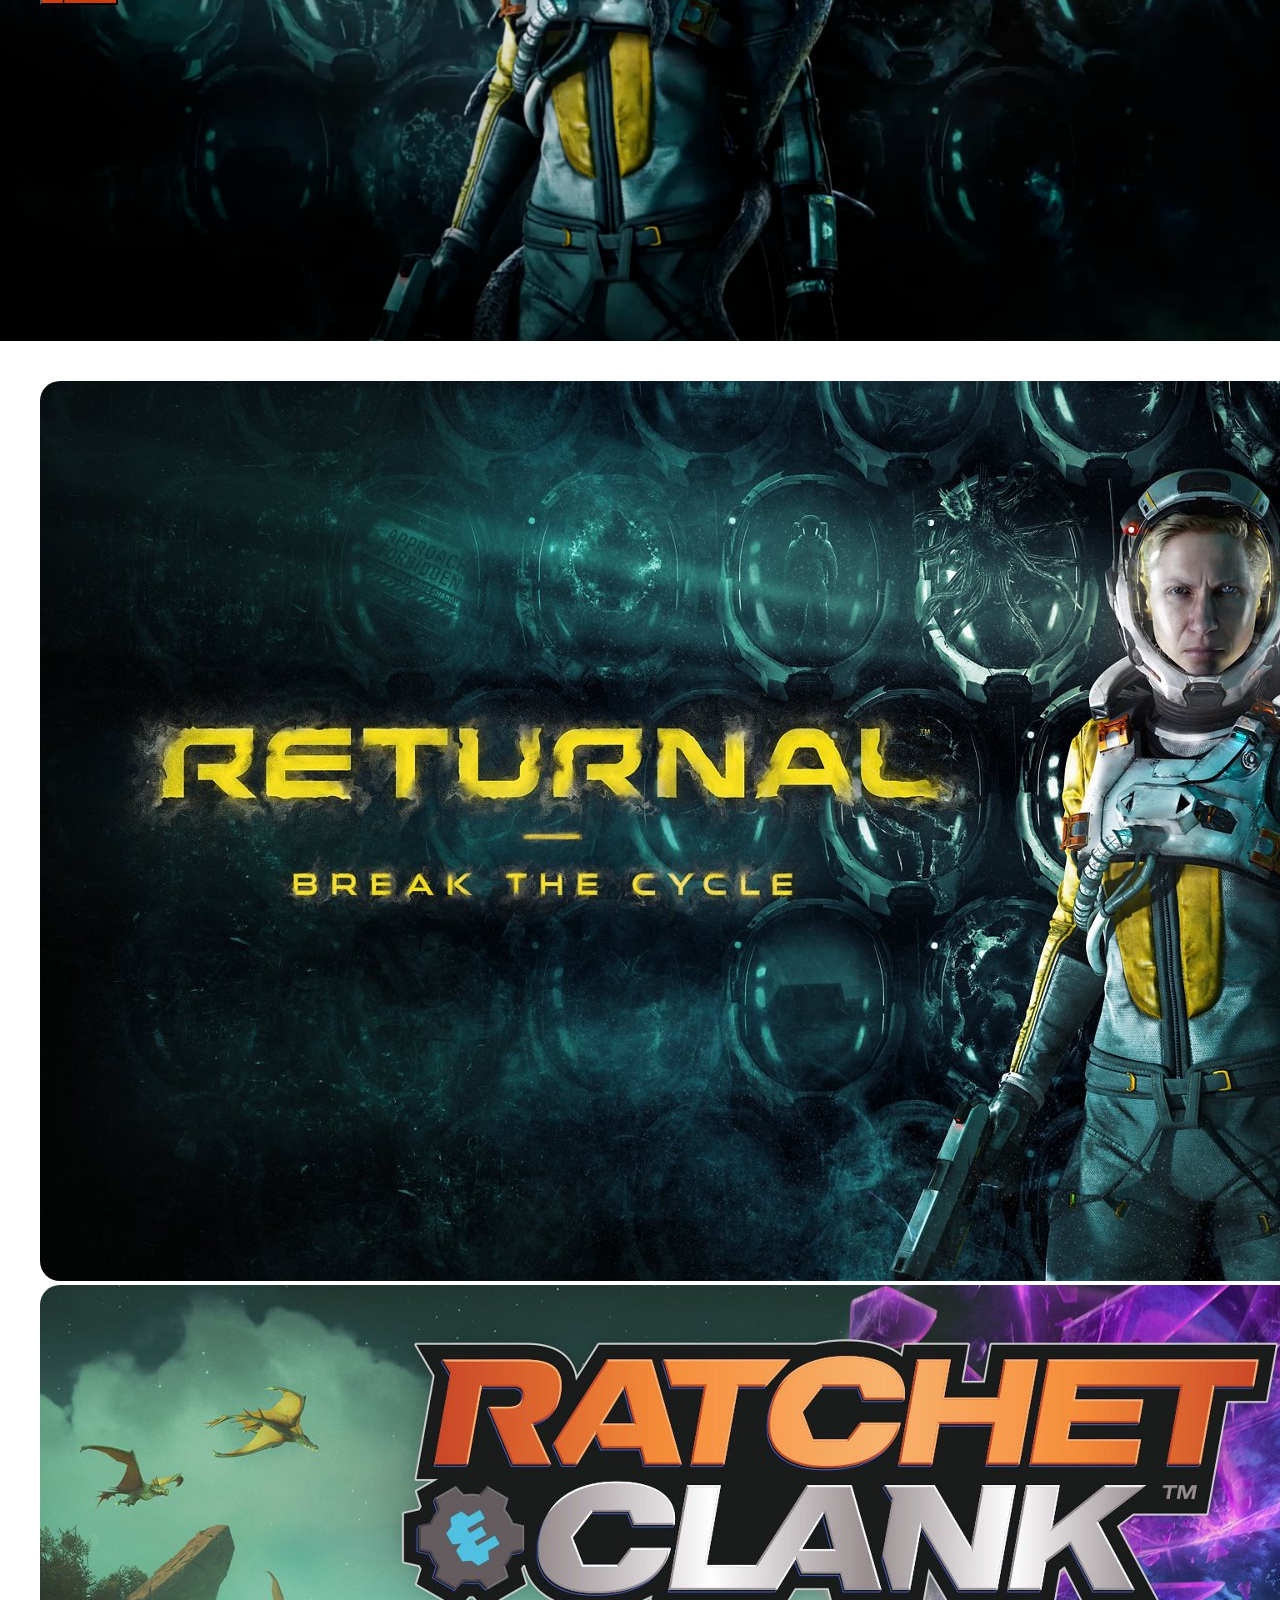
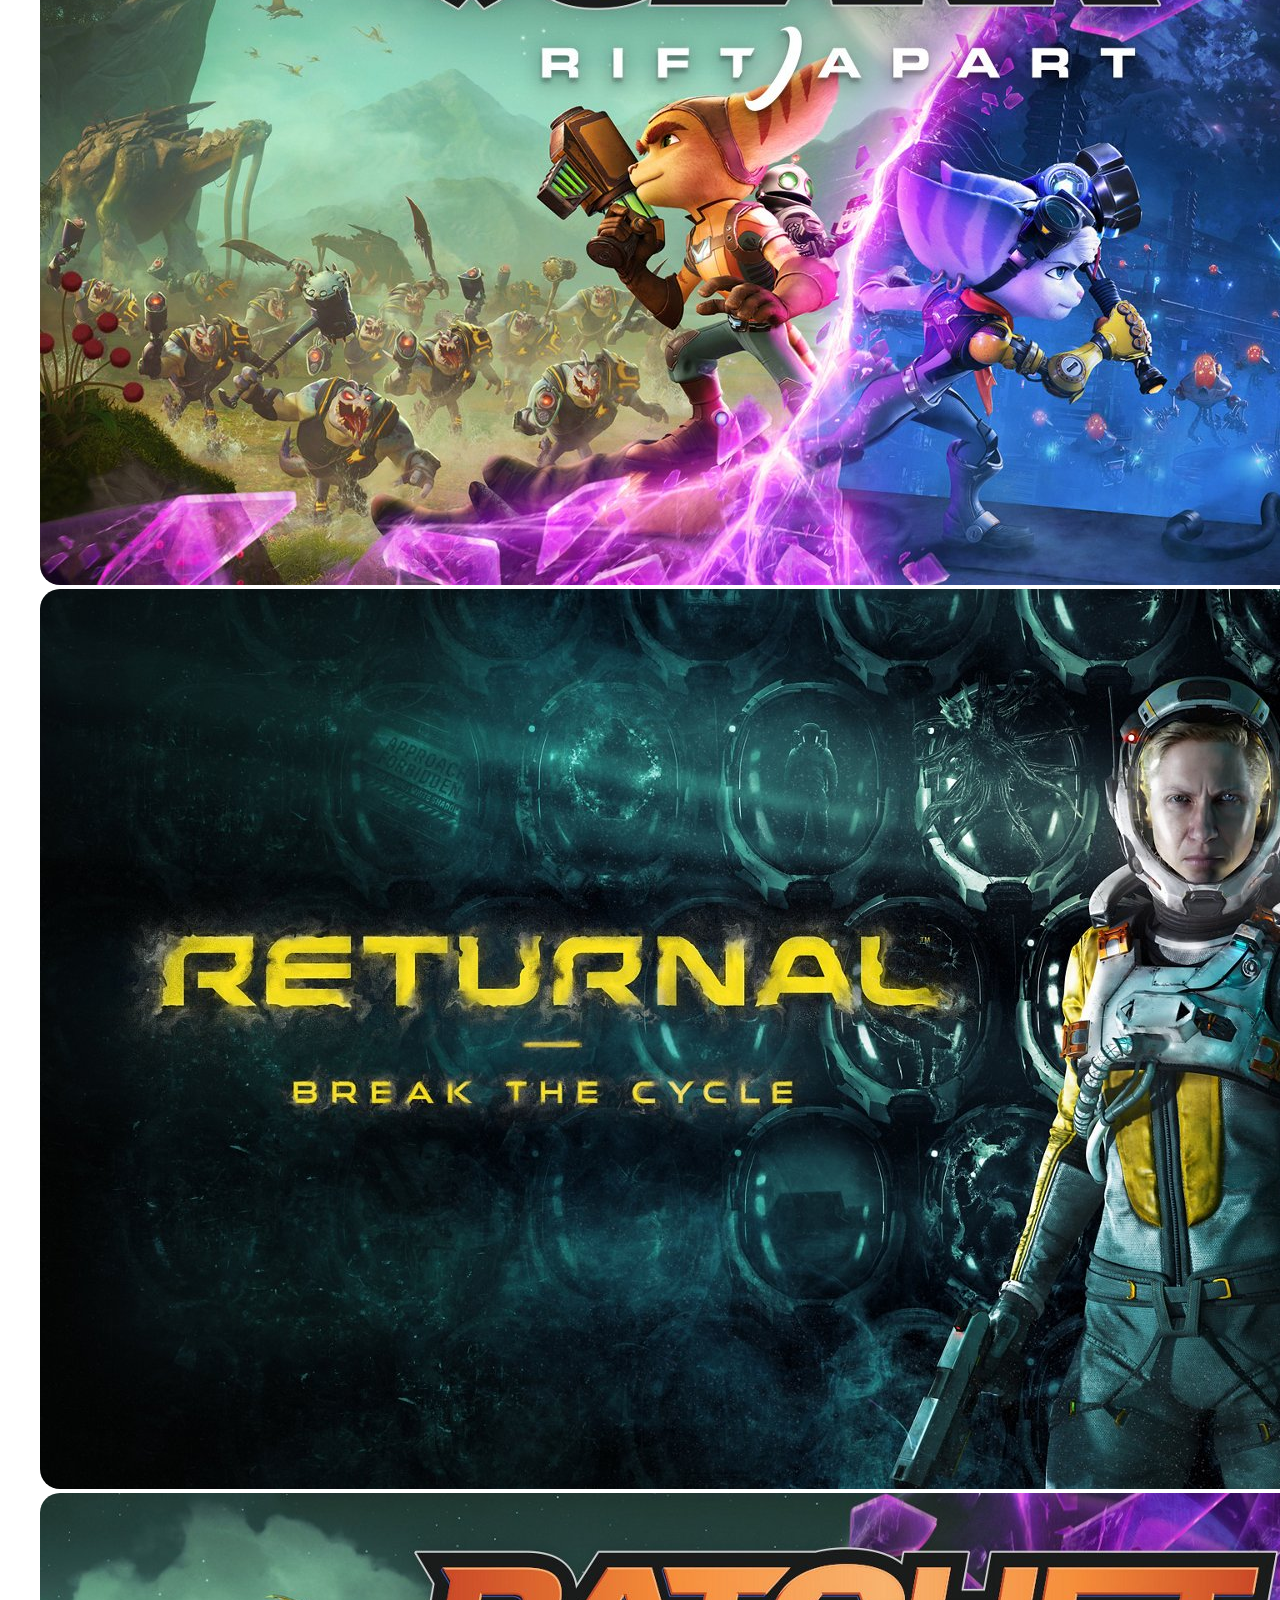
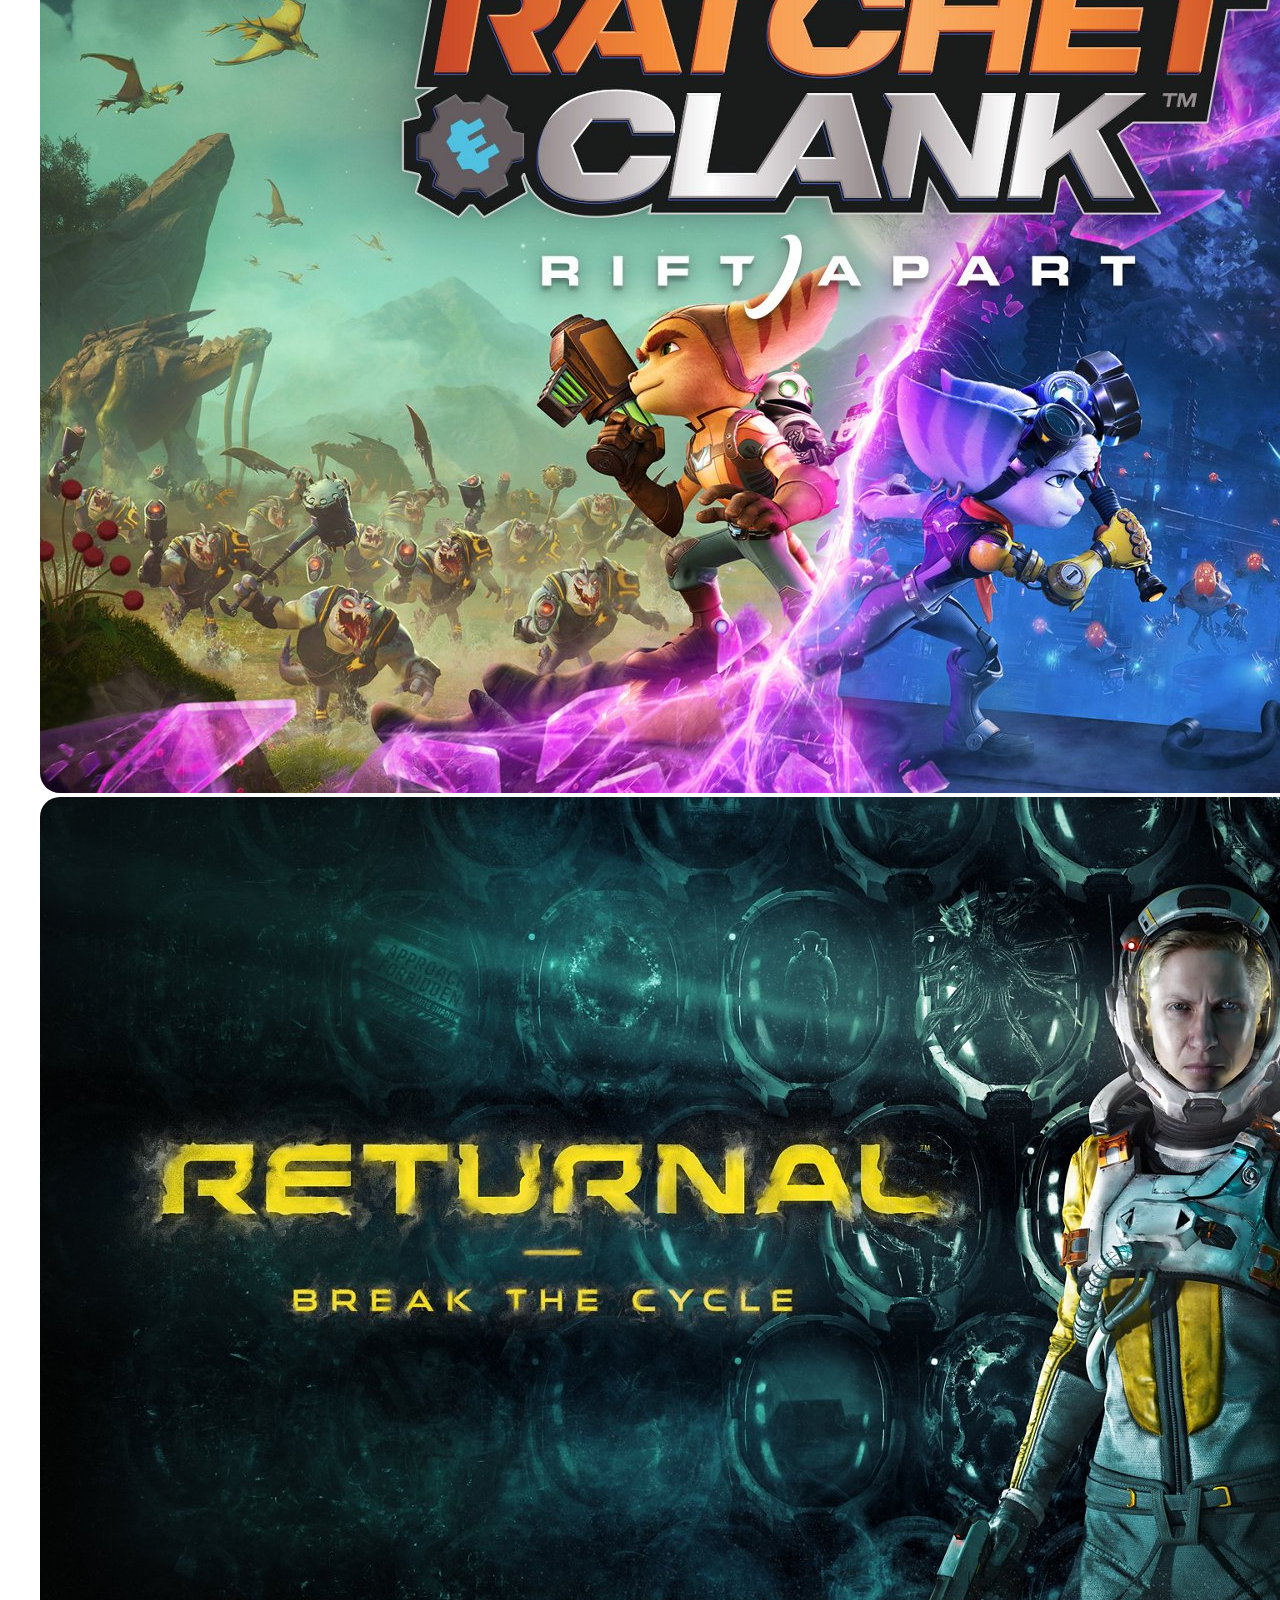
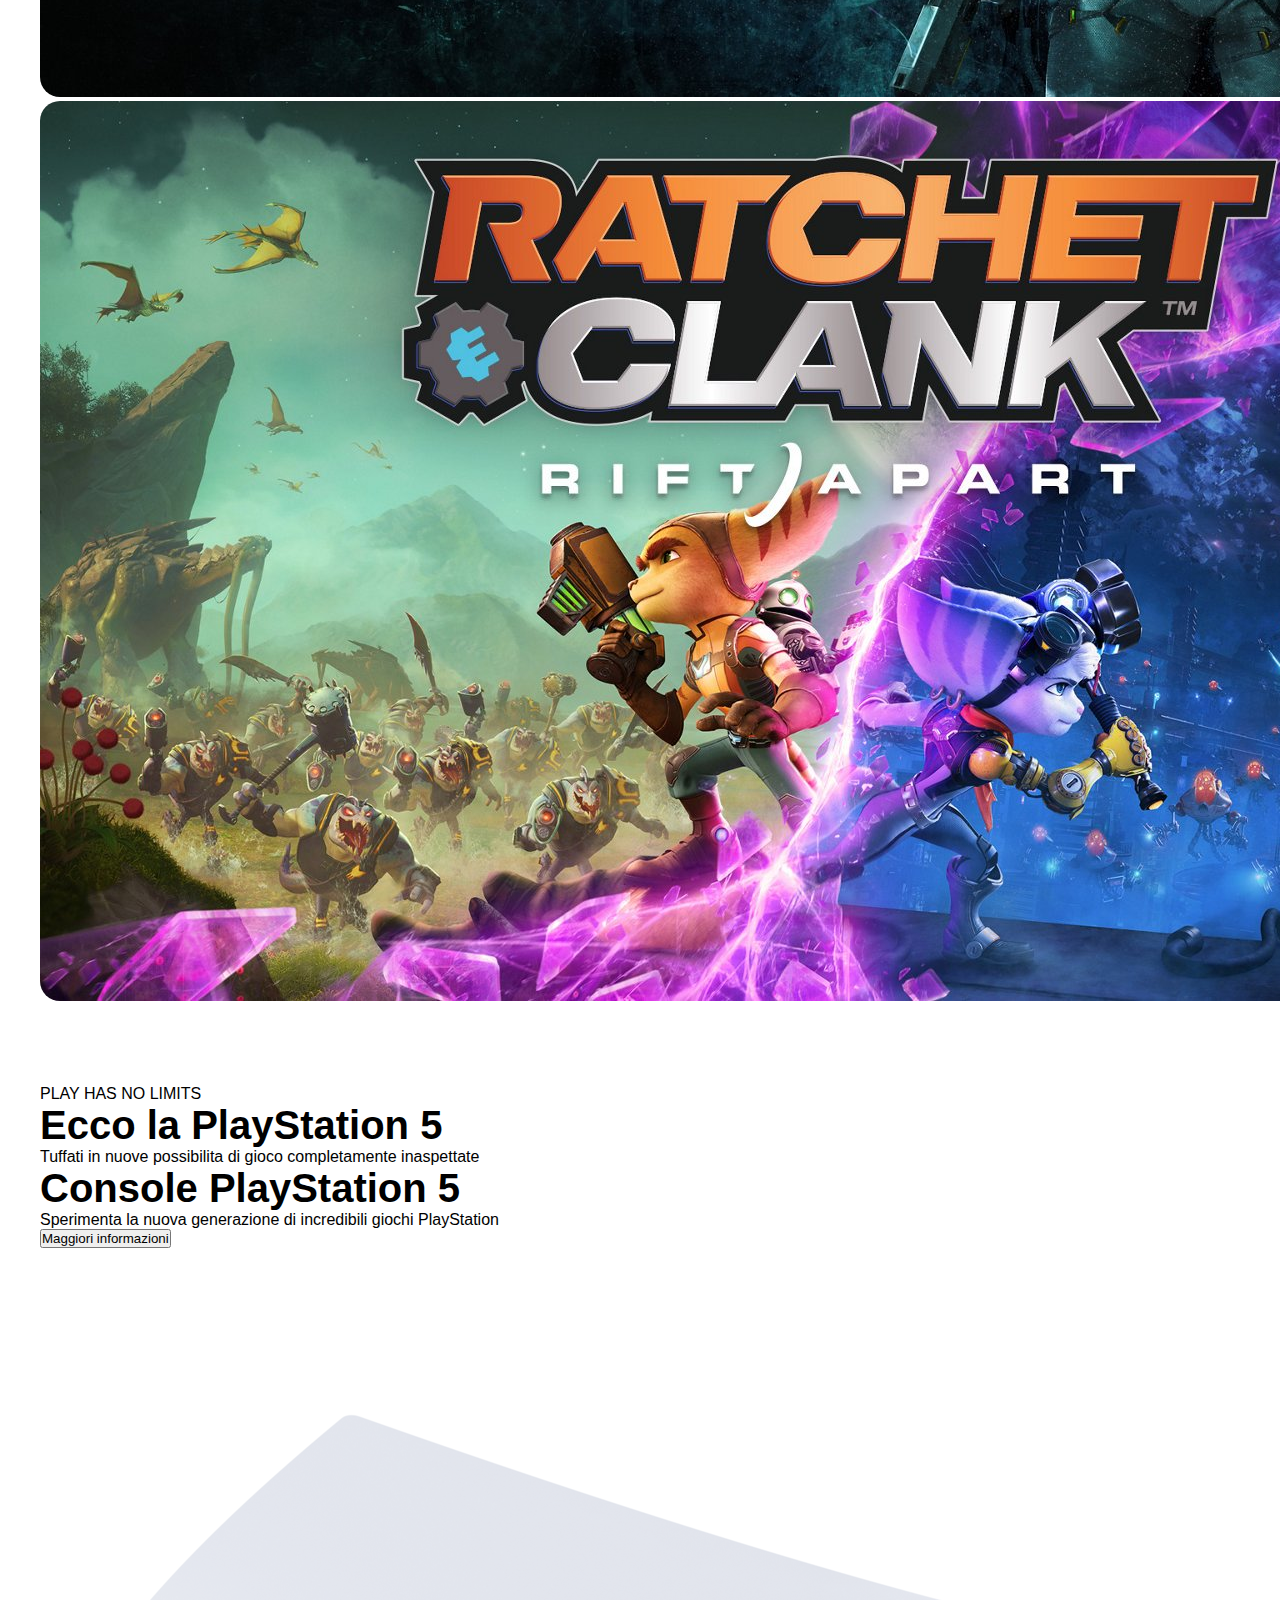
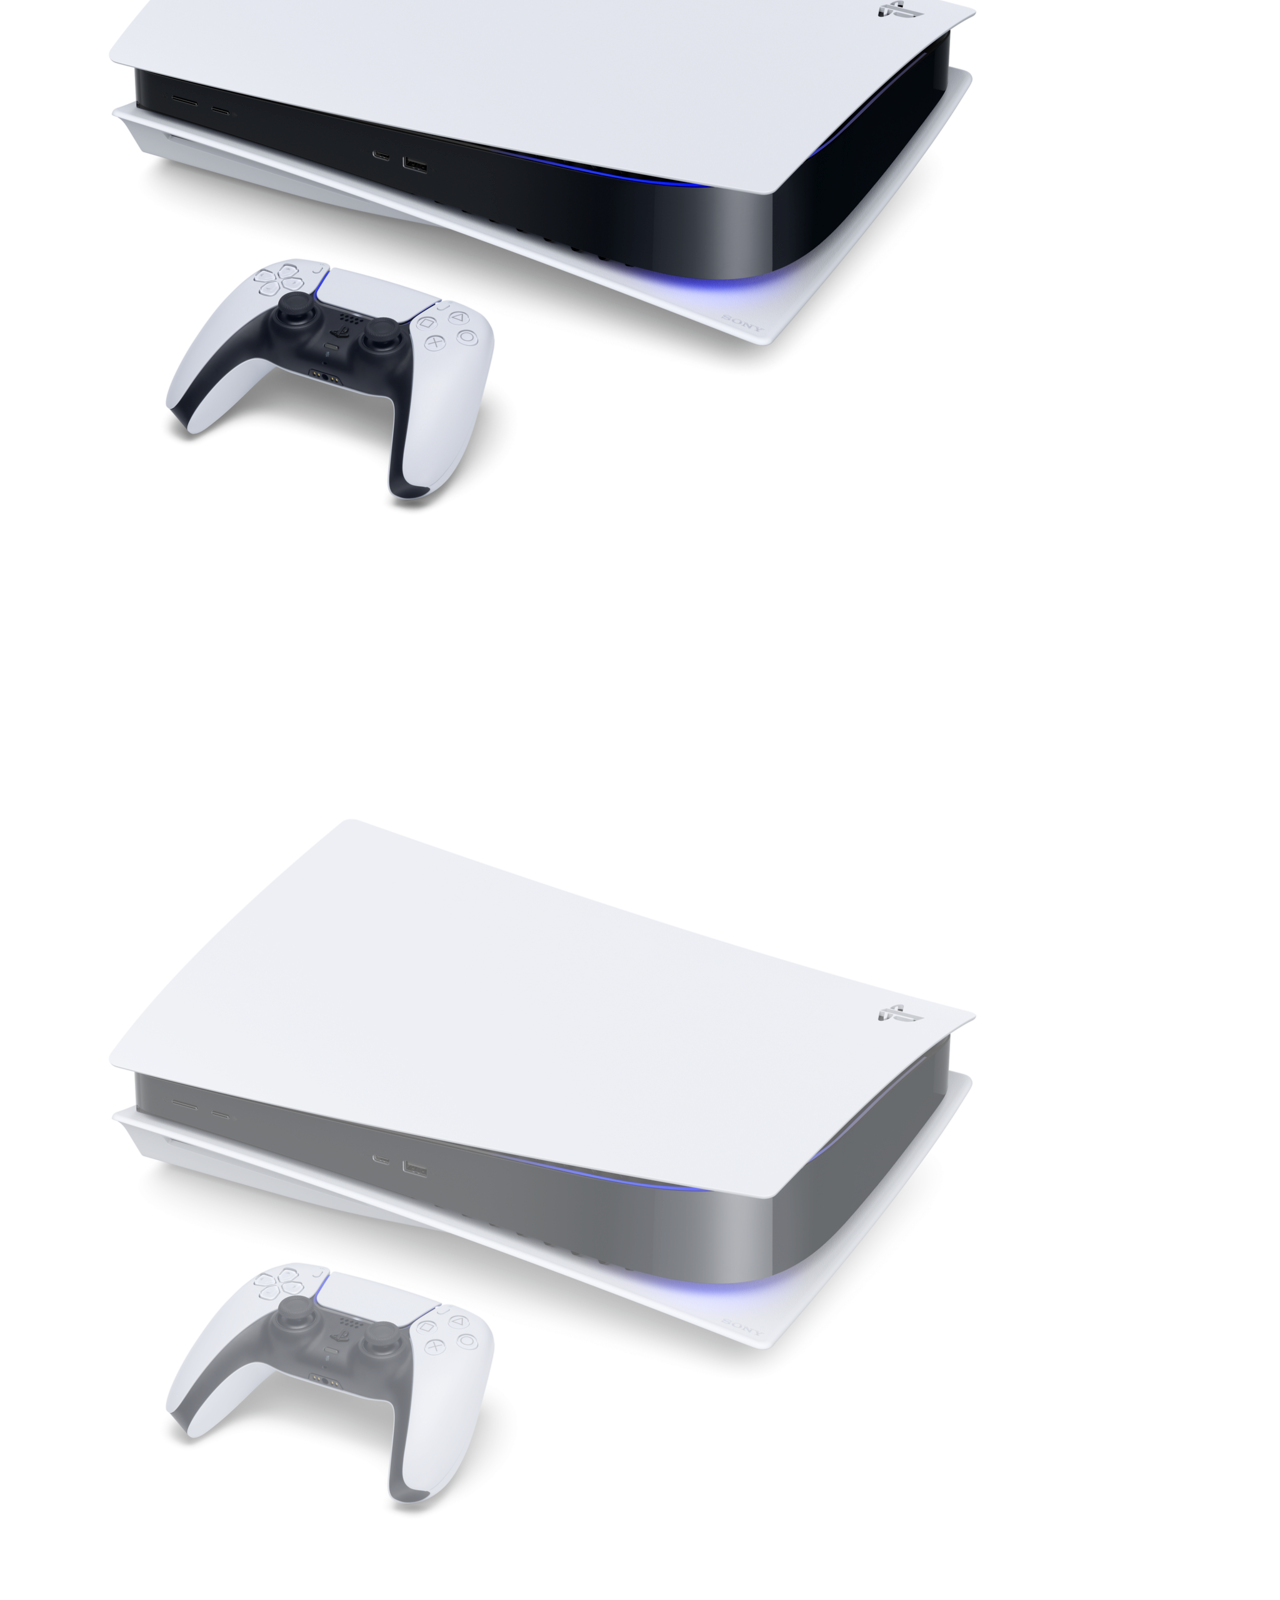
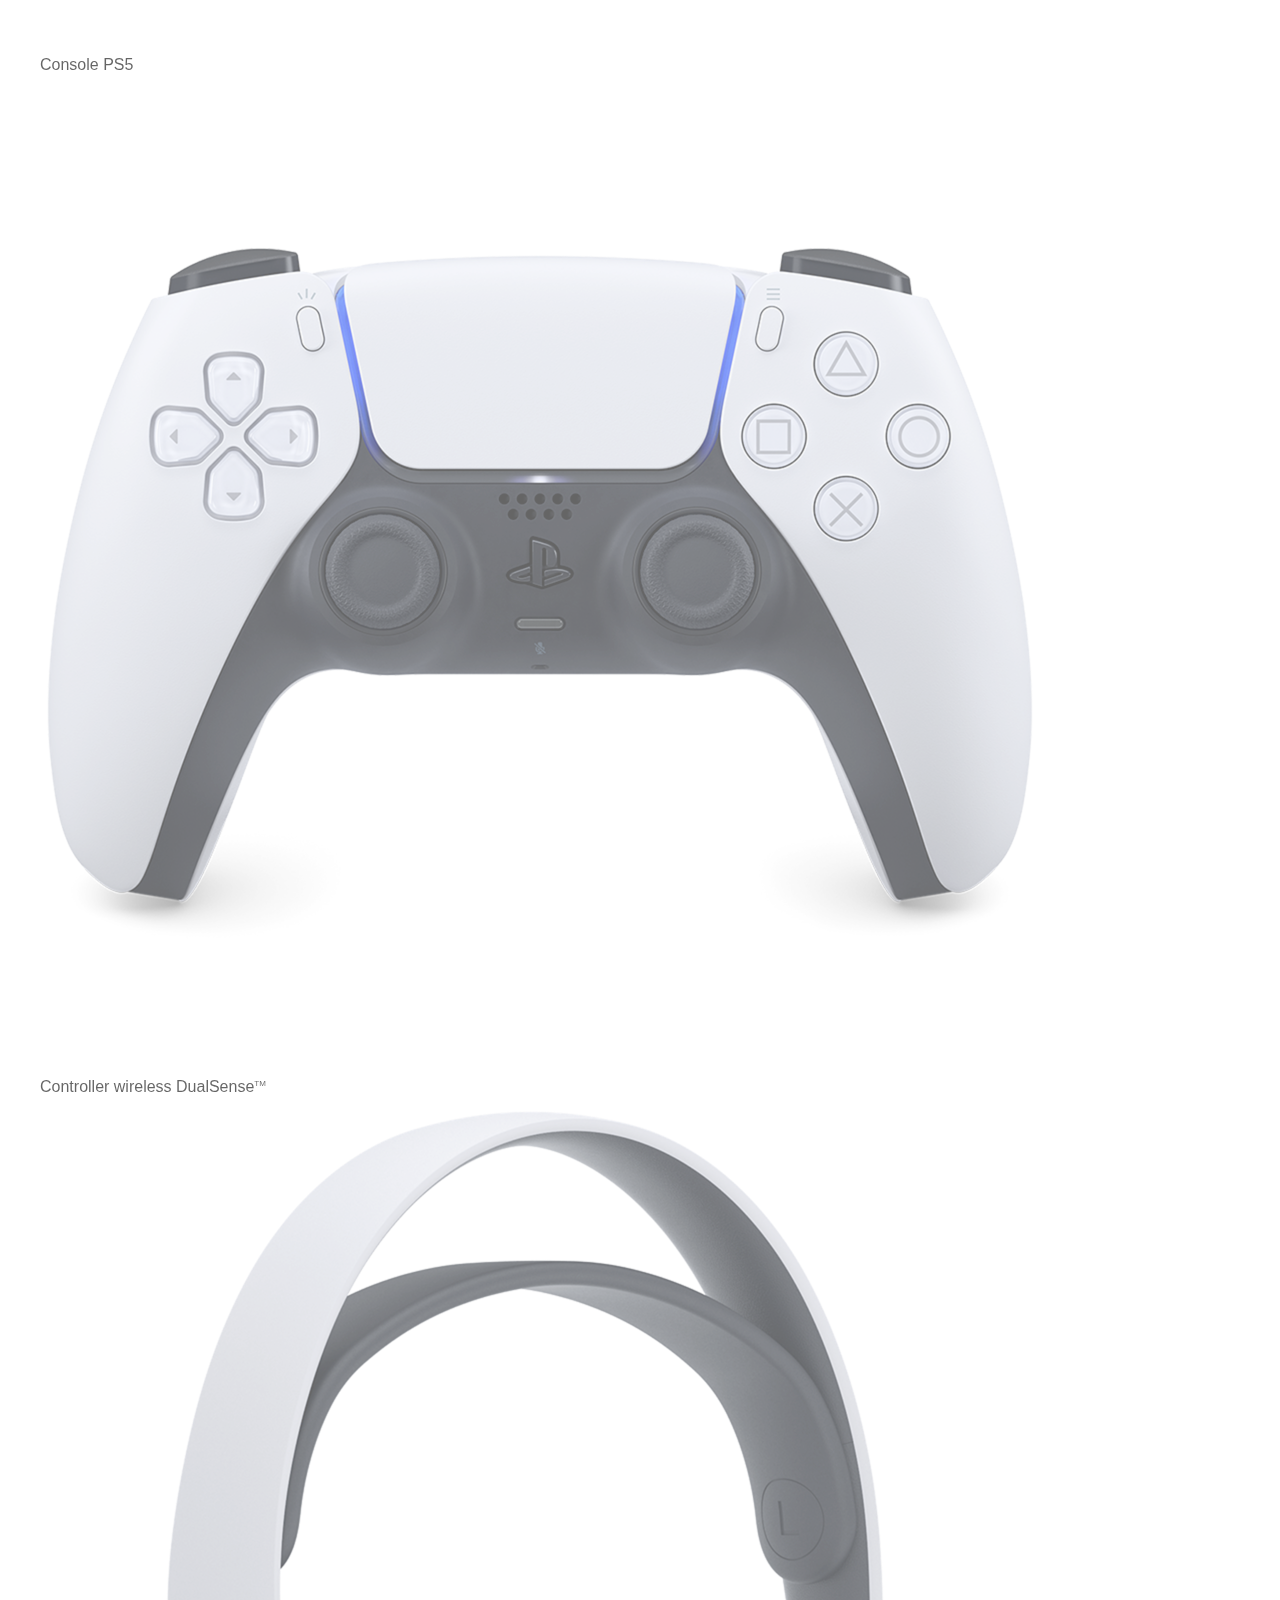
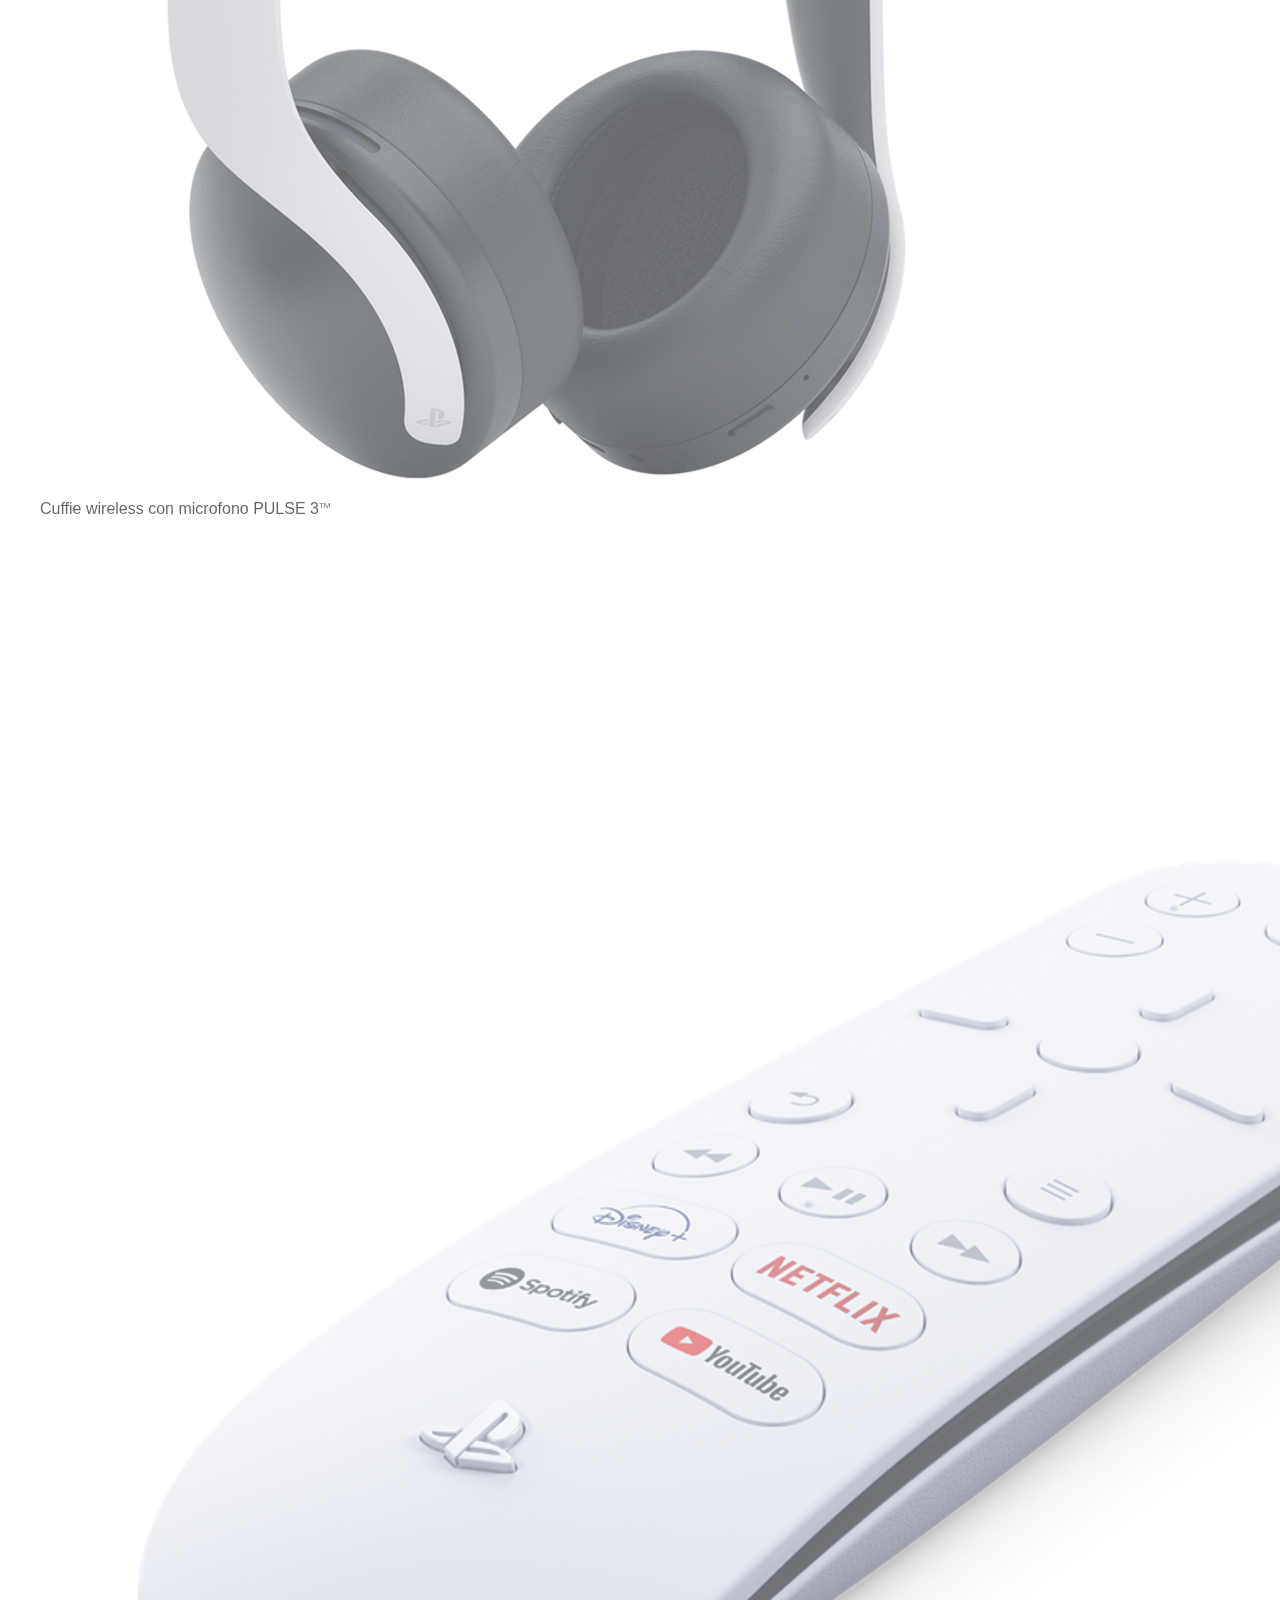
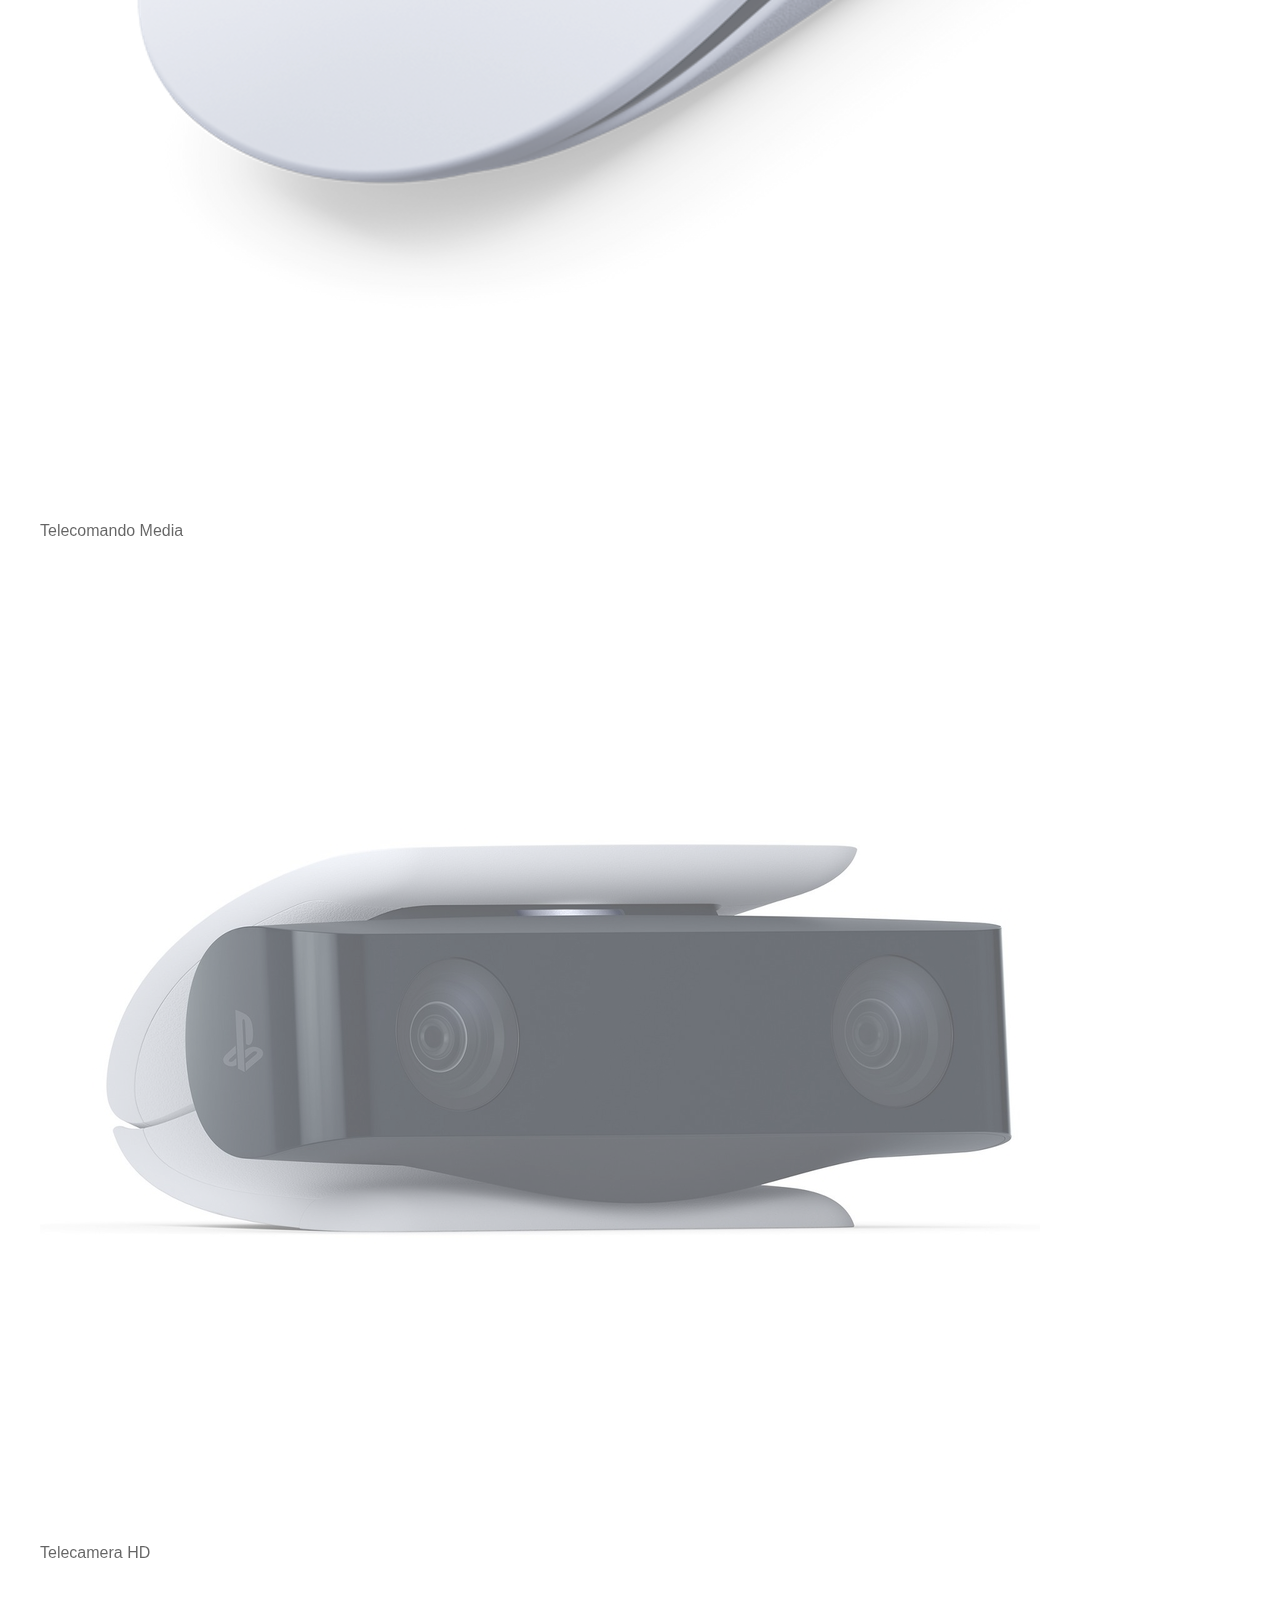
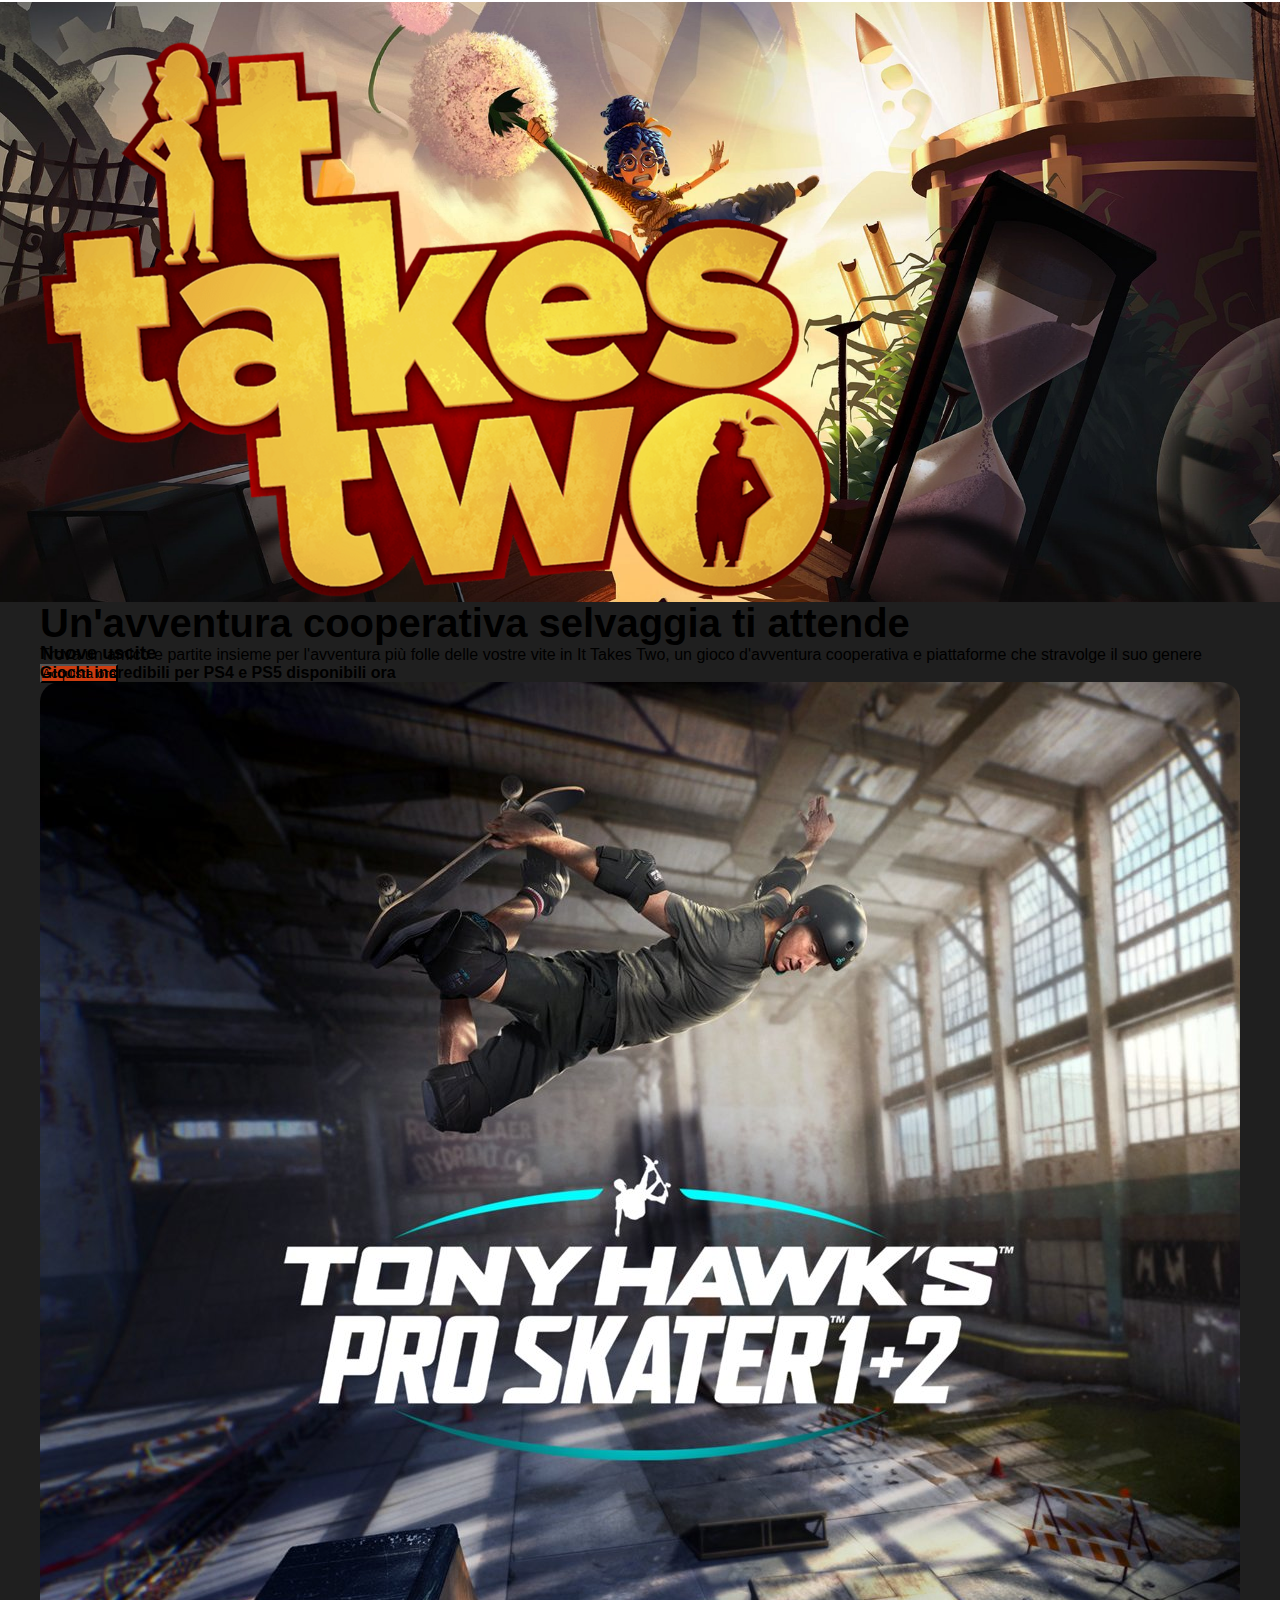
<file: bonus/index.html>
<!DOCTYPE html>
<html lang="en">
<head>
    <meta charset="UTF-8">
    <meta http-equiv="X-UA-Compatible" content="IE=edge">
    <meta name="viewport" content="width=device-width, initial-scale=1.0">
    <!-- Importo css BS -->
    <link href="https://cdn.jsdelivr.net/npm/bootstrap@5.0.2/dist/css/bootstrap.min.css" rel="stylesheet" integrity="sha384-EVSTQN3/azprG1Anm3QDgpJLIm9Nao0Yz1ztcQTwFspd3yD65VohhpuuCOmLASjC" crossorigin="anonymous">
    <link rel="stylesheet" href="https://cdnjs.cloudflare.com/ajax/libs/font-awesome/5.15.3/css/all.min.css" integrity="sha512-iBBXm8fW90+nuLcSKlbmrPcLa0OT92xO1BIsZ+ywDWZCvqsWgccV3gFoRBv0z+8dLJgyAHIhR35VZc2oM/gI1w==" crossorigin="anonymous" referrerpolicy="no-referrer" />
    <link rel="stylesheet" href="https://cdn.jsdelivr.net/npm/bootstrap-icons@1.5.0/font/bootstrap-icons.css" />
    <link rel="stylesheet" href="style.css">
    <link rel="shortcut icon" href="../img/play_logo.svg" type="image/x-icon">
    <title>PlayStation</title>
</head>
<body>
    <!-- Header -->
    <header>
        <!-- Sony -->
        <div id="sony" class="container-fluid">
            <div class="row">
                <div class="col d-flex justify-content-end">
                    <div class="sony-logo">
                        <img class="w-100 h-100" src="../img/sony_logo.svg" alt="sony">
                    </div>
                </div>
            </div>

        </div>
        <!-- Fine Sony -->
    </header>
    <!-- Fine Header -->
    
    <!-- Navbar -->
    <nav class="navbar navbar-expand-lg navbar-light bg-light sticky-top">
        <div class="container-fluid">
            <a class="navbar-brand" href="#"><img src="../img/play_logo.svg" alt="" /></a>
            <button class="navbar-toggler" type="button" data-bs-toggle="collapse" data-bs-target="#navbarSupportedContent" aria-controls="navbarSupportedContent" aria-expanded="false" aria-label="Toggle navigation">
                <span class="navbar-toggler-icon"></span>
            </button>
            <div class="collapse navbar-collapse" id="navbarSupportedContent">
                <ul class="navbar-nav me-auto mb-2 mb-lg-0">
                    <li class="nav-item dropdown">
                        <a class="nav-link dropdown-toggle" data-bs-toggle="collapse" data-bs-target="#collapseExample" role="button" aria-controls="collapseExample">
                            Giochi 
                        </a>
                        <div class="collapse d-lg-none" id="collapseExample">
                            <div class="card card-body d-flex align-items-center text-center">
                                <div class="container-fluid">
                                    <div class="row justify-content-center">
                                        <div class="col-6 d-flex justify-content-center">
                                            <div>
                                                <img src="../img/play-menu-ico.png" alt="">
                                                <p>PS5</p>
                                            </div>
                                            <div>
                                                <img src="../img/play-menu-ico.png" alt="">
                                                <p>PS5</p>
                                            </div>
                                            <div>
                                                <img src="../img/play-menu-ico.png" alt="">
                                                <p>PS5</p>
                                            </div>
                                        </div>
                                    </div>
                                    <hr>
                                    <div class="row">
                                        <div class="col">
                                            <ul class="list-unstyled">
                                                <li class="d-inline">
                                                    <a class="text-decoration-none text-dark" href="#">sub link</a>
                                                </li>
                                                <li class="d-inline px-5">
                                                    <a class="text-decoration-none text-dark" href="#">sub link</a>
                                                </li>
                                                <li class="d-inline">
                                                    <a class="text-decoration-none text-dark" href="#">sub link</a>
                                                </li>
                                            </ul>
                                        </div>
                                    </div>
                                </div>
                            </div>
                        </div>
                    </li>
                    <li class="nav-item dropdown">
                        <a class="nav-link dropdown-toggle" data-bs-toggle="collapse" data-bs-target="#collapseExample" role="button" aria-expanded="false" aria-controls="collapseExample">
                            Hardware 
                        </a>
                    </li>
                    <li class="nav-item dropdown">
                        <a class="nav-link dropdown-toggle" data-bs-toggle="collapse" data-bs-target="#collapseExample" role="button" aria-expanded="false" aria-controls="collapseExample">
                            Servizi 
                        </a>
                    </li>
                    <li class="nav-item dropdown">
                        <a class="nav-link dropdown-toggle" data-bs-toggle="collapse" data-bs-target="#collapseExample" role="button" aria-expanded="false" aria-controls="collapseExample">
                            Novità 
                        </a>
                    </li>
                    <li class="nav-item dropdown">
                        <a class="nav-link dropdown-toggle" data-bs-toggle="collapse" data-bs-target="#collapseExample" role="button" aria-expanded="false" aria-controls="collapseExample">
                            Fai acquisti 
                        </a>
                    </li>
                    <li class="nav-item dropdown">
                        <a class="nav-link dropdown-toggle" data-bs-toggle="collapse" data-bs-target="#collapseExample" role="button" aria-expanded="false" aria-controls="collapseExample">
                            Supporto 
                        </a>
                    </li>
                </ul>
                <ul class="nav navbar-nav navbar-right">
                    <li class="nav-item dropdown">
                        <a class="nav-link dropdown-toggle" href="#" id="navbarDropdown" role="button" data-bs-toggle="dropdown" aria-expanded="false"> My PlayStation</a>
                        <!-- <ul class="dropdown-menu" aria-labelledby="navbarDropdown">
                            <li><a class="dropdown-item" href="#">Action</a></li>
                            <li><a class="dropdown-item" href="#">Another action</a></li>
                            <li><hr class="dropdown-divider" /></li>
                            <li><a class="dropdown-item" href="#">Something else here</a></li>
                        </ul> -->
                    </li>
                    <li class="nav-item">
                        <button type="button" class="btn btn-secondary rounded-pill ms-2">Accedi</button>
                    </li>
                    <li class="nav-item">
                        <a href="#" class="text-reset ps-4 pe-4"><i class="bi bi-search fs-4"></i></a>
                    </li>
                </ul>
            </div>
        </div>
    </nav>

    <div class="collapse" id="collapseExample">
        <div class="card card-body d-flex align-items-center text-center d-none d-lg-block">
            <div class="container-fluid">
                <div class="row justify-content-center">
                    <div class="col-6 d-flex justify-content-center">
                        <div>
                            <img src="../img/play-menu-ico.png" alt="">
                            <p>PS5</p>
                        </div>
                        <div>
                            <img src="../img/play-menu-ico.png" alt="">
                            <p>PS5</p>
                        </div>
                        <div>
                            <img src="../img/play-menu-ico.png" alt="">
                            <p>PS5</p>
                        </div>
                    </div>
                </div>
                <hr>
                <div class="row">
                    <div class="col d-flex justify-content-center">
                        <ul class="list-unstyled">
                            <li class="d-inline">
                                <a class="text-decoration-none text-dark" href="#">sub link</a>
                            </li>
                            <li class="d-inline px-5">
                                <a class="text-decoration-none text-dark" href="#">sub link</a>
                            </li>
                            <li class="d-inline">
                                <a class="text-decoration-none text-dark" href="#">sub link</a>
                            </li>
                        </ul>
                    </div>
                </div>
            </div>
        </div>
    </div>

    <!-- Fine Header -->

    <!-- Inizio Main -->
    <main>
        <!-- Banner 1 -->
        <div id="jumbotron" class="text-light">
            <div class="container-fluid h-100 flex-column d-flex justify-content-end">
                <div class="row">
                    <div class="col">
                        <div class="img-jumbo d-flex">
                            <img class="w-100" src="../img/returnal-hero-banner-logo.png" alt="returnal">
                        </div>
                    </div>
                </div>
                <div class="row my-4">
                    <div class="col col-lg-4">
                        <div class="text-jumbo">
                            <h2>Rompi il cerchio</h2>
                            <p class="my-4">Pialzati dopo ogni sconfitta e affronta una nuova sfida con ogni rinascita in questo esplosivo thriller fantastico, disponibile in esclusiova su PS5</p>
                            <button type="button" class="btn orange rounded-pill text-white">Acquista ora</button>
                        </div>
                    </div>
                </div>
            </div>
        </div>
        <!-- Fine Banner 1 -->

        <!-- Game-banner -->
        <section id="game-banner" class="container-fluid">
            <div class="row">
                <div class="col-6 col-sm-4 col-lg-2">
                    <img class="w-100 border-game p-1 mb-2" src="../img/returnal-listing-thumb-01-ps5.jpg" alt="returnal">
                </div>
                <div class="col-6 col-sm-4 col-lg-2">
                    <img class="w-100 border-game p-1 mb-2" src="../img/ratchet-and-clank-rift-apart-keyart.jpg" alt="ratchet and clank">
                </div>
                <div class="col-6 col-sm-4 col-lg-2">
                    <img class="w-100 border-game p-1 mb-2" src="../img/returnal-listing-thumb-01-ps5.jpg" alt="returnal">
                </div>
                <div class="col-6 col-sm-4 col-lg-2">
                    <img class="w-100 border-game p-1 mb-2" src="../img/ratchet-and-clank-rift-apart-keyart.jpg" alt="ratchet and clank">
                </div>
                <div class="col-6 col-sm-4 col-lg-2">
                    <img class="w-100 border-game p-1 mb-2" src="../img/returnal-listing-thumb-01-ps5.jpg" alt="returnal">
                </div>
                <div class="col-6 col-sm-4 col-lg-2">
                    <img class="w-100 border-game p-1 mb-2" src="../img/ratchet-and-clank-rift-apart-keyart.jpg" alt="ratchet and clank">
                </div>
            </div>
        </section>
        <!-- Fine Game-banner -->

        <!-- Console -->
        <section id="console" class="container-fluid d-flex flex-column justify-content-between">
            <div class="row">
                <div class="col-12 d-flex flex-column align-items-center mt-5">
                    <span class="text-primary">PLAY HAS NO LIMITS</span>
                    <h2 class="mb-4">Ecco la PlayStation 5</h2>
                    <p class="text-muted fs-5">Tuffati in nuove possibilita di gioco completamente inaspettate</p>
                </div>
            </div>
            <div class="row align-items-center">
                <div class="col-12 col-md-6">
                    <h2>Console PlayStation 5</h2>
                    <p class="text-muted my-5 fs-5">Sperimenta la nuova generazione di incredibili giochi PlayStation</p>
                    <button type="button" class="btn btn-primary rounded-pill">Maggiori informazioni</button>
                </div>
                <div class="col-12 col-md-6">
                    <img class="w-100" src="../img/playstation-5-thumb.png" alt="PlayStation 5">
                </div>
            </div>
            <div class="row d-flex justify-content-around">
                <div class="col-4 col-md-2 opacity">
                    <img class="w-100 p-4" src="../img/playstation-5-thumb.png" alt="PlayStation 5">
                    <p class="text-center d-none d-md-block">Console PS5</p>
                </div>
                <div class="col-4 col-md-2 opacity">
                    <img class="w-100 p-4" src="../img/joypad-thumb.png" alt="PlayStation 5">
                    <p class="text-center d-none d-md-block">Controller wireless DualSense<sup>TM</sup></p>
                </div>
                <div class="col-4 col-md-2 opacity">
                    <img class="w-100 p-4" src="../img/headset-thumb.png" alt="PlayStation 5">
                    <p class="text-center d-none d-md-block">Cuffie wireless con microfono PULSE 3<sup>TM</sup></p>
                </div>
                <div class="col-4 col-md-2 opacity">
                    <img class="w-100 p-4" src="../img/remote-thumb.png" alt="PlayStation 5">
                    <p class="text-center d-none d-md-block">Telecomando Media</p>
                </div>
                <div class="col-4 col-md-2 opacity">
                    <img class="w-100 p-4" src="../img/camera-thumb.jpg" alt="PlayStation 5">
                    <p class="text-center d-none d-md-block">Telecamera HD</p>
                </div>
            </div>
        </section>
        <!-- Fine Console -->

        <!-- Banner 2 -->
        <div id="jumbotron-2" class="text-light">
            <div class="container-fluid h-100 flex-column d-flex justify-content-end">
                <div class="row">
                    <div class="col">
                        <div class="img-jumbo d-flex">
                            <img class="w-100" src="../img/it-takes-two-logo.png" alt="returnal">
                        </div>
                    </div>
                </div>
                <div class="row my-4">
                    <div class="col col-sm-8 col-md-6">
                        <div class="text-jumbo">
                            <h2>Un'avventura cooperativa selvaggia ti attende</h2>
                            <p class="my-4">Trova un amico e partite insieme per l'avventura più folle delle vostre vite in It Takes Two, un gioco d'avventura cooperativa e piattaforme che stravolge il suo genere</p>
                            <button type="button" class="btn orange rounded-pill text-white">Acquista ora</button>
                        </div>
                    </div>
                </div>
            </div>
        </div>
        <!-- Fine Banner 2 -->

        <!-- Nuove Uscite -->
        <section id="new" class="container-fluid text-light"> 
            <div class="row">
                <div class="col">
                    <h3>Nuove uscite</h3>
                    <h4 class="mt-4">Giochi incredibili per PS4 e PS5 disponibili ora</h4>
                </div>
            </div>
            <div class="row">
                <!-- Prima riga -->
                <div class="col-6 col-sm-4 col-md-3 col-lg-2 p-3">
                    <img class="w-100 border-game" src="../img/tony-hawks-pro-skater-1-2-store-art.jpg" alt="tony hawks">
                    <p class="mt-2">Tony Hawk's<sup>TM</sup> Pro Skater<sup>TM</sup> 1 + 2</p>
                </div>
                <div class="col-6 col-sm-4 col-md-3 col-lg-2 p-3">
                    <img class="w-100 border-game" src="../img//crash-bandicoot-4-its-about-time-store-art.jpg" alt="tony hawks">
                    <p class="mt-2">Crash Bandicoot 4: It's About Time</p>
                </div>
                <div class="col-6 col-sm-4 col-md-3 col-lg-2 p-3">
                    <img class="w-100 border-game" src="../img/tony-hawks-pro-skater-1-2-store-art.jpg" alt="tony hawks">
                    <p class="mt-2">Tony Hawk's<sup>TM</sup> Pro Skater<sup>TM</sup> 1 + 2</p>
                </div>
                <div class="col-6 col-sm-4 col-md-3 col-lg-2 p-3">
                    <img class="w-100 border-game" src="../img//crash-bandicoot-4-its-about-time-store-art.jpg" alt="tony hawks">
                    <p class="mt-2">Crash Bandicoot 4: It's About Time</p>
                </div>
                <div class="col-6 col-sm-4 col-md-3 col-lg-2 p-3">
                    <img class="w-100 border-game" src="../img/tony-hawks-pro-skater-1-2-store-art.jpg" alt="tony hawks">
                    <p class="mt-2">Tony Hawk's<sup>TM</sup> Pro Skater<sup>TM</sup> 1 + 2</p>
                </div>
                <div class="col-6 col-sm-4 col-md-3 col-lg-2 p-3">
                    <img class="w-100 border-game" src="../img//crash-bandicoot-4-its-about-time-store-art.jpg" alt="tony hawks">
                    <p class="mt-2">Crash Bandicoot 4: It's About Time</p>
                </div>   
                <!-- Seconda riga -->
                <div class="col-6 col-sm-4 col-md-3 col-lg-2 p-3">
                    <img class="w-100 border-game" src="../img/tony-hawks-pro-skater-1-2-store-art.jpg" alt="tony hawks">
                    <p class="mt-2">Tony Hawk's<sup>TM</sup> Pro Skater<sup>TM</sup> 1 + 2</p>
                </div>
                <div class="col-6 col-sm-4 col-md-3 col-lg-2 p-3">
                    <img class="w-100 border-game" src="../img//crash-bandicoot-4-its-about-time-store-art.jpg" alt="tony hawks">
                    <p class="mt-2">Crash Bandicoot 4: It's About Time</p>
                </div>
                <div class="col-6 col-sm-4 col-md-3 col-lg-2 p-3">
                    <img class="w-100 border-game" src="../img/tony-hawks-pro-skater-1-2-store-art.jpg" alt="tony hawks">
                    <p class="mt-2">Tony Hawk's<sup>TM</sup> Pro Skater<sup>TM</sup> 1 + 2</p>
                </div>
                <div class="col-6 col-sm-4 col-md-3 col-lg-2 p-3">
                    <img class="w-100 border-game" src="../img//crash-bandicoot-4-its-about-time-store-art.jpg" alt="tony hawks">
                    <p class="mt-2">Crash Bandicoot 4: It's About Time</p>
                </div>
                <div class="col-6 col-sm-4 col-md-3 col-lg-2 p-3">
                    <img class="w-100 border-game" src="../img/tony-hawks-pro-skater-1-2-store-art.jpg" alt="tony hawks">
                    <p class="mt-2">Tony Hawk's<sup>TM</sup> Pro Skater<sup>TM</sup> 1 + 2</p>
                </div>
                <div class="col-6 col-sm-4 col-md-3 col-lg-2 p-3">
                    <img class="w-100 border-game" src="../img//crash-bandicoot-4-its-about-time-store-art.jpg" alt="tony hawks">
                    <p class="mt-2">Crash Bandicoot 4: It's About Time</p>
                </div>
            </div>
        </section>
        <!-- Fine Nuove Uscite -->

        <!-- Accessori -->
        <section id="accessori" class="container-fluid d-flex flex-column justify-content-between">
            <div class="row">
                <div class="col d-flex flex-column align-items-center">
                    <h2>Esplora PlayStation<sup>®</sup> 4</h2>
                    <p class="text-muted text-center fs-5 my-4">Giochi incredibili e intrattenimento senza fine. <br> Non c'è mai stato un momento migliore per giocare sulla tua PS4.</p>
                </div>
            </div>
            <div class="row mt-5">
                <div class="col-12 col-md-4">
                    <img class="w-100" src="../img/ps4-slim-homepage-image-block.jpg" alt="PS4">
                    <h2>PlayStation 4</h2>
                    <p class="text-muted fs-5 my-4">Giochi incredibili live su PS4, con 1 TB di spazio di archiviazione.</p>
                    <button type="button" class="btn btn-primary rounded-pill">Scopri di più</button>
                </div>

                <div class="col-12 col-md-4">
                    <img class="w-100" src="../img/double11-202010-tw-psvr.jpg" alt="PS4">
                    <h2>PlayStation VR</h2>
                    <p class="text-muted fs-5 my-4">Oltre 500 titoli ed esperienze di gioco. Scoprili tutti</p>
                    <button type="button" class="btn btn-primary rounded-pill">Scopri di più</button>
                </div>

                <div class="col-12 col-md-4">
                    <img class="w-100" src="../img/dualshock-4-listing-thumb.jpg" alt="PS4">
                    <h2>Accessori</h2>
                    <p class="text-muted fs-5 my-4">Migliora la tua esperienza PS4 con una gamma di accessori ufficiali.</p>
                    <button type="button" class="btn btn-primary rounded-pill">Scopri di più</button>
                </div>
            </div>
        </section>
        <!-- Fine Accessori -->

        <!-- PS-Plus -->
        <section id="ps-plus" class="container-fluid d-flex">
            <div class="row align-items-center">
                <div class="col-12 col-md-6 my-5">
                    <img class="w-50 mt-auto" src="../img/ps-plus-logo.png" alt="PS-plus">
                    <p class="my-5">Migliora la tua esperienza PlayStation con l'accesso a multigiocatore online, giochi mensili, sconti esclusivi e altro ancora.</p>
                    <button type="button" class="btn text-primary rounded-pill mb-auto">Esplora PlayStation Plus</button>
                </div>
                <div class="col-6 d-none d-md-block h-100">
                    <img class="h-100 w-100" src="../img/ps-plus-april-monthly-games-featured-image-block.png" alt="">
                </div>
            </div>
        </section>
        <!-- Fine PS-Plus -->

        <!-- Sconti -->
        <section id="sconti" class="container-fluid d-flex flex-column align-items-center">
            <div class="row">
                <div class="col d-flex flex-column align-items-center mb-5">
                    <h2 class="mb-4">Nuovi sconti sul PlayStation Store</h2>
                    <p class="text-muted fs-5">Sconti pazzeschi, collezioni curate e saldi stagionali su PS5, PS4 e PS VR, tutti in un unico posto.</p>
                </div>
            </div>
            <div class="row">
                <div class="col-12 col-md-4 mb-5">
                    <img class="w-100" src="../img/playstation-store-games-under-20-spotlight.jpg" alt="">
                </div>
                <div class="col-12 col-md-4 mb-5">
                    <img class="w-100" src="../img/playstation-store-golden-week-sale-spotlight.jpg" alt="">
                </div>
                <div class="col-12 col-md-4 mb-5">
                    <img class="w-100" src="../img/playstation-store-free-to-play-spotlight.png" alt="">
                </div>
            </div>
        </section>
        <!-- Fine sconti -->

        <!-- PS-Now -->
        <section id="ps-now" class="container-fluid d-flex text-white">
            <div class="row align-items-center">
                <div class="col-12 col-md-6 my-5">
                    <img class="w-50" src="../img/ps-now-logo-two-column.png" alt="PS-now">
                    <p class="my-5">Ottieni l'accesso immediato a una vastissima raccolta di oltre 800 giochi per PS4, PS3 e PS2 su PS4 e PC Windows, con nuovi titoli aggiunti ogni mese.</p>
                    <button type="button" class="btn text-dark bg-white rounded-pill">Esplora PlayStation Now</button>
                </div>
                <div class="col-6 d-none d-md-block h-100">
                    <img class="h-100 w-100" src="../img/ps-now-april-featured-image-block.png" alt="PS-now">
                </div>
            </div>
        </section>
        <!-- Fine PS-Now -->

        <!-- Social -->
        <section id="social" class="container-fluid d-flex flex-column">
            <div class="row mb-5">
                <div class="col d-flex flex-column align-items-center">
                    <h3>Seguici sui social media</h3>
                </div>
            </div>
            <div class="row justify-content-center">
                <div class="col-6 col-sm-2 mb-5">
                    <img class="w-100" src="../img/twitter.jpg" alt="twitter">
                </div>
                <div class="col-6 col-sm-2 mb-5">
                    <img class="w-100" src="../img/facebook.jpg" alt="facebook">
                </div>
                <div class="col-6 col-sm-2 mb-5">
                    <img class="w-100" src="../img/instagram.jpg" alt="instagram">
                </div>
                <div class="col-6 col-sm-2 mb-5">
                    <img class="w-100" src="../img/youtube.png" alt="youtube">
                </div>
                
            </div>
        </section>
        <!-- Fine Social -->
    </main>
    <!-- Fine Main -->

    <!-- Footer -->
    <footer class="text-light">
        <div id="footer" class="container-fluid">
            <div class="row mb-4">
                <div class="col-12 col-lg-6">
                    <div class="logo-footer mb-5">
                        <img class="w-100" src="../img/ps-footer.svg" alt="">
                    </div>
                    <div class="mb-5">
                        <img class="legnguage-globe me-2" src="../img/language-globe.svg" alt="lenguage-globe">
                        <span>Country / Region: Italy</span>
                    </div>
                </div>
                <div class="col-12 col-lg-6">
                    <div class="row justify-content-around">
                        <div class="col-12 col-md-4">
                            <ul>
                                <li class="list-unstyled py-1"><a href="#" class="text-reset text-decoration-none">Link footer n</a></li>
                                <li class="list-unstyled py-1"><a href="#" class="text-reset text-decoration-none">Link footer n</a></li>
                                <li class="list-unstyled py-1"><a href="#" class="text-reset text-decoration-none">Link footer n</a></li>
                                <li class="list-unstyled py-1"><a href="#" class="text-reset text-decoration-none">Link footer n</a></li>
                                <li class="list-unstyled py-1"><a href="#" class="text-reset text-decoration-none">Link footer n</a></li>
                            </ul>
                        </div>
                        
                        <div class="col-12 col-md-4">
                            <ul>
                                <li class="list-unstyled py-1"><a href="#" class="text-reset text-decoration-none">Link footer n</a></li>
                                <li class="list-unstyled py-1"><a href="#" class="text-reset text-decoration-none">Link footer n</a></li>
                                <li class="list-unstyled py-1"><a href="#" class="text-reset text-decoration-none">Link footer n</a></li>
                                <li class="list-unstyled py-1"><a href="#" class="text-reset text-decoration-none">Link footer n</a></li>
                                <li class="list-unstyled py-1"><a href="#" class="text-reset text-decoration-none">Link footer n</a></li>
                                <li class="list-unstyled py-1"><a href="#" class="text-reset text-decoration-none">Link footer n</a></li>
                                <li class="list-unstyled py-1"><a href="#" class="text-reset text-decoration-none">Link footer n</a></li>
                            </ul>
                        </div>
                        
                        <div class="col-12 col-md-4">
                            <ul>
                                <li class="list-unstyled py-1"><a href="#" class="text-reset text-decoration-none">Link footer n</a></li>
                                <li class="list-unstyled py-1"><a href="#" class="text-reset text-decoration-none">Link footer n</a></li>
                                <li class="list-unstyled py-1"><a href="#" class="text-reset text-decoration-none">Link footer n</a></li>
                            </ul>
                        </div>
                    </div>
                </div>
            </div>
            <div class="row">
                <div class="col-12 col-lg-6">
                    <div class="sony-footer-logo mb-3">
                        <img class="w-100" src="../img/sie-logo.svg" alt="">
                    </div>
                    <p>Website ©2021 Sony Interactive Entertainment Europe Limited. Tutti i contenuti, nomi dei giochi, nomi commerciali e/o di abbigliamento, marchi registrati, grafica e immagini associati sono marchi registrati e/o materiale protetto da copyright dei rispettivi proprietari. Tutti i diritti riservati. Maggiori info</p>
                </div>
            </div>
        </div>
    </footer>
    <!-- Fine Footer -->

    <!-- Importi JS BS -->
    <script src="https://cdn.jsdelivr.net/npm/bootstrap@5.0.2/dist/js/bootstrap.bundle.min.js" integrity="sha384-MrcW6ZMFYlzcLA8Nl+NtUVF0sA7MsXsP1UyJoMp4YLEuNSfAP+JcXn/tWtIaxVXM" crossorigin="anonymous"></script>
</body>
</html>
</file>
<file: css/style.css>
* {
    margin: 0;
    padding: 0;
    box-sizing: border-box;
}

body {
    font-family: Arial, Helvetica, sans-serif;
}

/* COMMON */
.orange {
    background-color: #cd3d10;
}

h2 {
    font-size: 40px;
}
/* FINE COMMON */

/* Heaader */

/* Sony */
#sony {
    background-color: black;
}

.sony-logo {
    width: 100px;
    height: 40px;
}
/* Fine Sony */

/* Navbar */
.fa-chevron-down {
    color: lightgrey;
    font-size: 12px;
    padding-left: 5px;
    justify-content: end;
}

#navigazione button {
    margin: 0 10px;
}
/* Fine Navbar */

/* Fine Header */


/* Main */
/* Banner 1 */
#jumbotron {
    width: 100%;
    height: 600px;
    background-image: url("../img/jumbo-bg.png");
    background-position-x: center;
    background-position-y: top;
    background-size: cover;
    padding: 40px;
}

.img-jumbo{
    width: 200px;
}
/* Fine Banner 1 */

/* Game-banner */
#game-banner {
    width: 100%;
    padding: 40px;
}

.border-game {
    border-radius: 20px;
}

#game-banner img:hover {
    border: 1px solid blue;
}
/* Fine Game-banner */

/* Console */
#console {
    padding: 40px;
}

#console sup {
    font-size: 8px;
}

.opacity {
    opacity: 0.6;
}

.opacity:hover {
    opacity: 1;
    border-bottom: 1px solid blue;
}
/* Fine Console */

/* Banner 2 */
#jumbotron-2 {
    width: 100%;
    height: 600px;
    background-image: url("../img/it-takes-two-hero-banner-desktop.jpg");
    background-position-x: center;
    background-position-y: top;
    background-size: cover;
    padding: 40px;
}
/* Fine Banner 2 */

/* Nuove Uscite */
#new {
    background-color: #1f1f1f;
    padding: 40px;
}

#new sup {
    font-size: 8px
}
/* Fine Nuove Uscite */

/* Accessori */
#accessori {
    padding: 80px 40px;
}
/* Fine Accessori */

/* PS-Plus */
#ps-plus {
    background-color: #bebcbb;
    padding: 0 40px;
}

#ps-plus button {
    background-color: #d9dadc;
}
/* Fine PS-Plus */

/* Sconti */
#sconti {
    padding: 80px 40px;
}
/* Fine sconti */

/* PS-Now */
#ps-now {
    background-color: #161c3b;
    padding: 0 40px;
}
/* Fine PS-Now */

/* Social */
#social {
    padding: 80px 40px;
}
/* Fine Social */
/* Fine Main */

/* Footer */
footer {
    background-color: #00439c;
}

#footer {
    padding: 80px 40px;
}

.logo-footer {
    width: 100px;
}

.legnguage-globe {
    width: 20px;
    vertical-align: middle;
}

.sony-footer-logo {
    width: 150px;
}
/* Fine Footer */
</file>
<file: bonus/style.css>
* {
    margin: 0;
    padding: 0;
    box-sizing: border-box;
}

body {
    font-family: Arial, Helvetica, sans-serif;
}

/* COMMON */
.orange {
    background-color: #cd3d10;
}

h2 {
    font-size: 40px;
}
/* FINE COMMON */

/* Heaader */

/* Sony */
#sony {
    background-color: black;
}

.sony-logo {
    width: 100px;
    height: 40px;
}
/* Fine Sony */

/* Navbar */
.fa-chevron-down {
    color: lightgrey;
    font-size: 12px;
    padding-left: 5px;
    justify-content: end;
}

.navabar button {
    margin: 0 10px;
}
/* Fine Navbar */

/* Fine Header */


/* Main */
/* Banner 1 */
#jumbotron {
    width: 100%;
    height: 600px;
    background-image: url("../img/jumbo-bg.png");
    background-position-x: center;
    background-position-y: top;
    background-size: cover;
    padding: 40px;
}

.img-jumbo{
    width: 200px;
}
/* Fine Banner 1 */

/* Game-banner */
#game-banner {
    width: 100%;
    padding: 40px;
}

.border-game {
    border-radius: 20px;
}

#game-banner img:hover {
    border: 1px solid blue;
}
/* Fine Game-banner */

/* Console */
#console {
    padding: 40px;
}

#console sup {
    font-size: 8px;
}

.opacity {
    opacity: 0.6;
}

.opacity:hover {
    opacity: 1;
    border-bottom: 1px solid blue;
}
/* Fine Console */

/* Banner 2 */
#jumbotron-2 {
    width: 100%;
    height: 600px;
    background-image: url("../img/it-takes-two-hero-banner-desktop.jpg");
    background-position-x: center;
    background-position-y: top;
    background-size: cover;
    padding: 40px;
}
/* Fine Banner 2 */

/* Nuove Uscite */
#new {
    background-color: #1f1f1f;
    padding: 40px;
}

#new sup {
    font-size: 8px
}
/* Fine Nuove Uscite */

/* Accessori */
#accessori {
    padding: 80px 40px;
}
/* Fine Accessori */

/* PS-Plus */
#ps-plus {
    background-color: #bebcbb;
    padding: 0 40px;
}

#ps-plus button {
    background-color: #d9dadc;
}
/* Fine PS-Plus */

/* Sconti */
#sconti {
    padding: 80px 40px;
}
/* Fine sconti */

/* PS-Now */
#ps-now {
    background-color: #161c3b;
    padding: 0 40px;
}
/* Fine PS-Now */

/* Social */
#social {
    padding: 80px 40px;
}
/* Fine Social */
/* Fine Main */

/* Footer */
footer {
    background-color: #00439c;
}

#footer {
    padding: 80px 40px;
}

.logo-footer {
    width: 100px;
}

.legnguage-globe {
    width: 20px;
    vertical-align: middle;
}

.sony-footer-logo {
    width: 150px;
}
/* Fine Footer */
</file>
